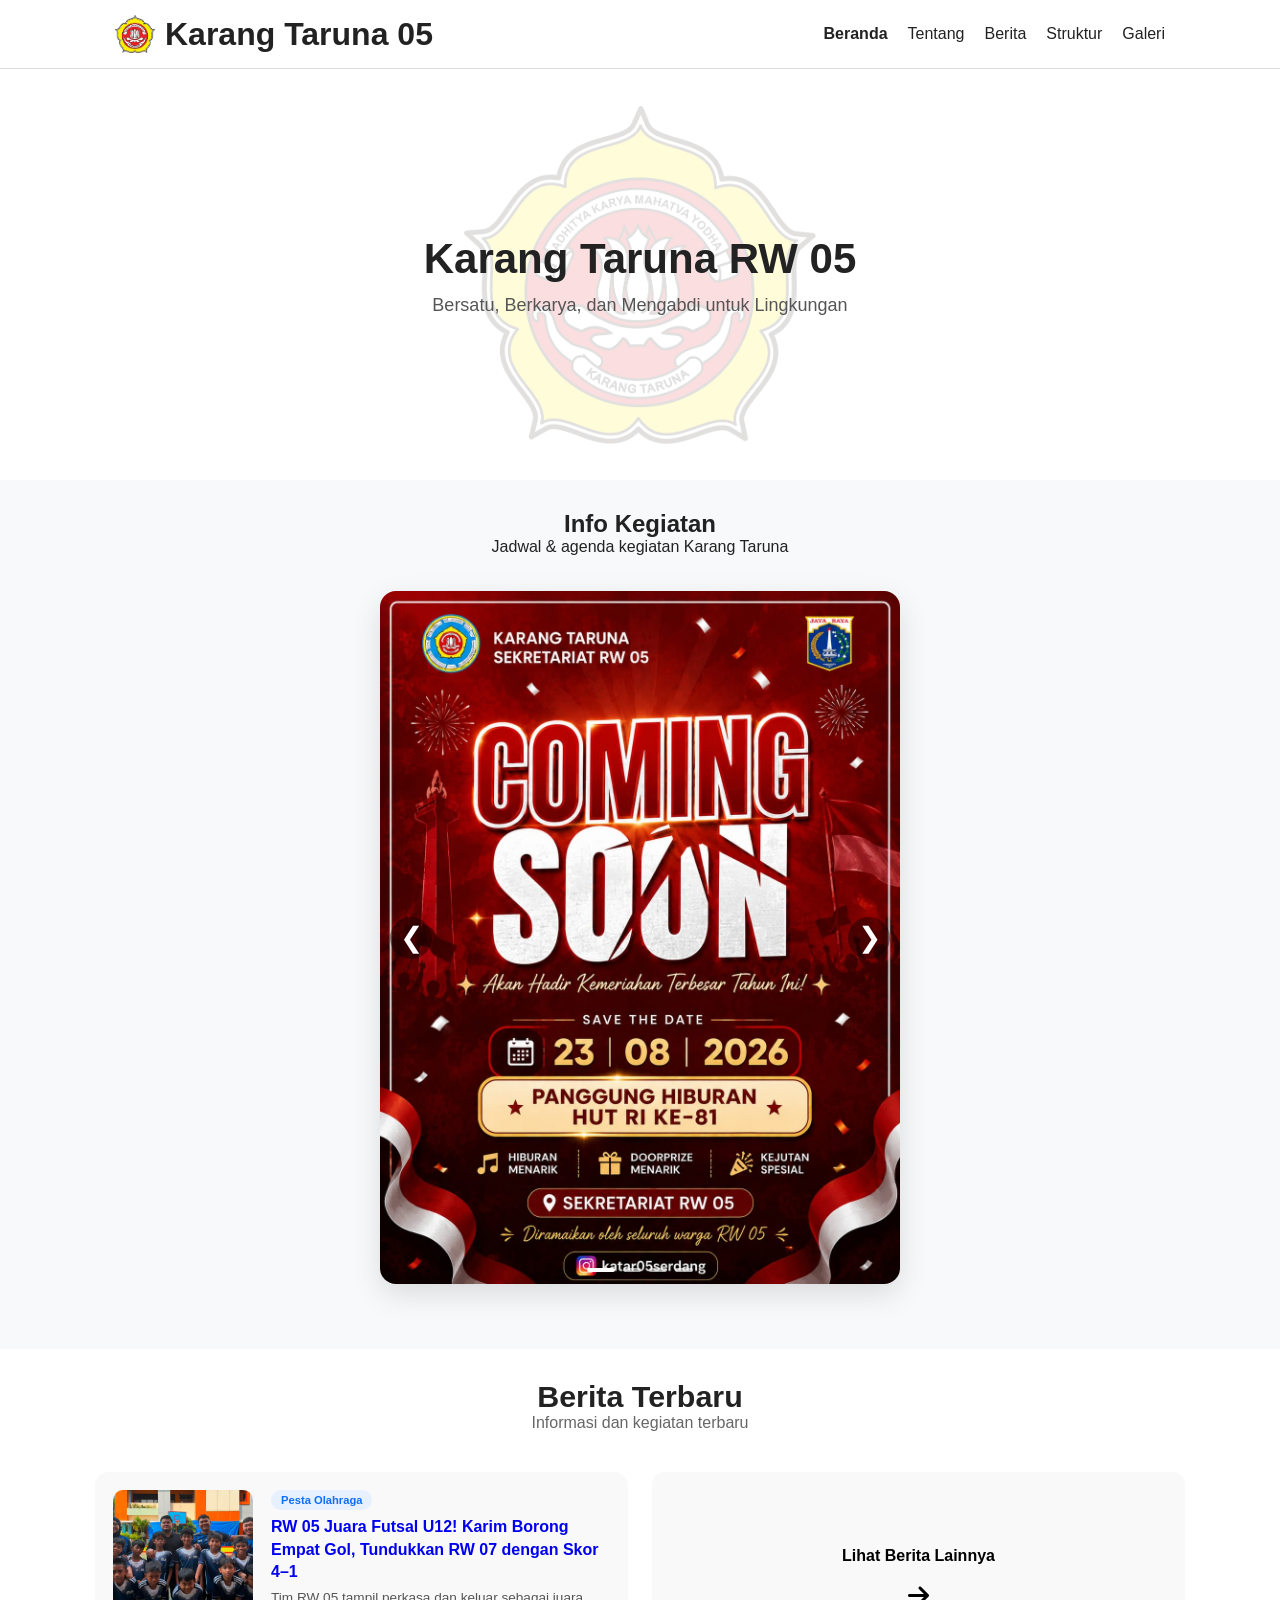
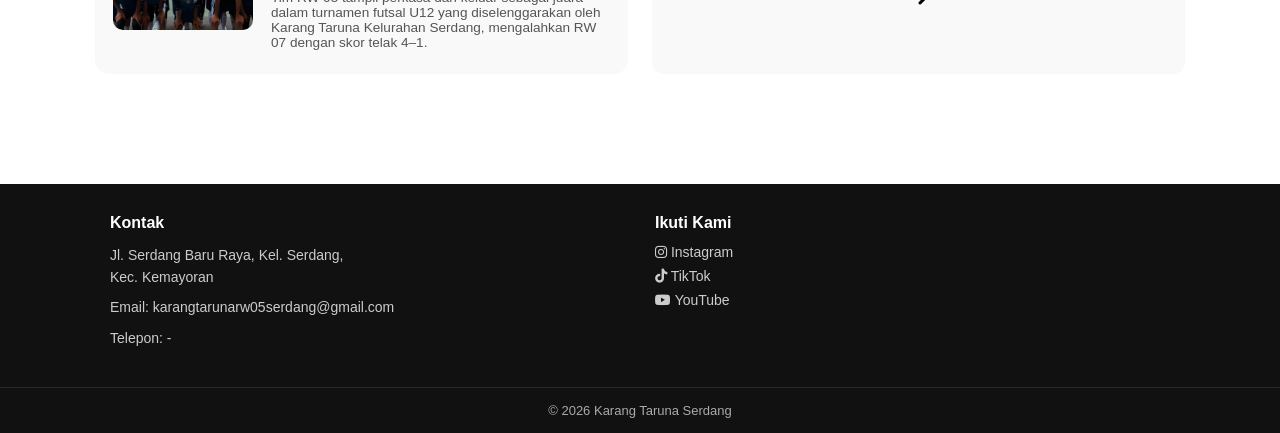
<file: index.html>
<!DOCTYPE html>
<html lang="id">
<head>
  <meta charset="UTF-8" />
  <meta name="viewport" content="width=device-width, initial-scale=1.0" />
  <link rel="stylesheet" href="https://cdnjs.cloudflare.com/ajax/libs/font-awesome/6.5.1/css/all.min.css">
  <link rel="icon" href="assets/gambar/web/logokatar.png" type="image/x-icon">
  <title>Karang Taruna RW 05</title>
  <link rel="stylesheet" href="style/home.css">
</head>
<body>
  <header>
  <div class="container">
    <div class="nav">

      <div class="brand">
        <img src="assets/gambar/web/logokatar.png" alt="Logo Karang Taruna" class="logo">
        <h1>Karang Taruna 05</h1>
      </div>

      <div class="hamburger" onclick="toggleMenu()">☰</div>

      <ul id="menu">
        <li><a href="index.html" class="active">Beranda</a></li>
        <li><a href="tentang.html">Tentang</a></li>
        <li><a href="berita.html">Berita</a></li>
        <li><a href="struktur.html">Struktur</a></li>
        <li><a href="galeri.html">Galeri</a></li>
      </ul>

    </div>
  </div>
</header>

<!-- SECTION JUDUL UTAMA -->
<section class="section-judul-utama">
  <div class="container">
    <div class="judul-utama-banner">
      <h1>Karang Taruna RW 05</h1>
      <p>Bersatu, Berkarya, dan Mengabdi untuk Lingkungan</p>
    </div>
  </div>
</section>


<section class="section-kegiatan">
  <div class="container">
    <h2 class="judul-divisi">Info Kegiatan</h2>
    <p class="sub-subjudul-divisi">Jadwal & agenda kegiatan Karang Taruna</p>

    <div class="kegiatan-slider">

      <!-- tombol desktop -->
      <button class="nav-btn prev">&#10094;</button>
      <button class="nav-btn next">&#10095;</button>

      <div class="slider-track">
        <img src="assets/gambar/Event/coming-soon.jpeg" alt="">
      </div>

      <div class="slider-indicator">
        <span class="active"></span>
        <span></span>
        <span></span>
        <span></span>
      </div>

    </div>
  </div>
</section>

<!-- POPUP -->
<div class="popup" id="popup">
  <span class="close">&times;</span>

  <!-- tombol popup -->
  <span class="popup-nav prev">&#10094;</span>
  <img id="popup-img">
  <span class="popup-nav next">&#10095;</span>
</div>



<section class="section-berita">
    <div class="container">
    <h2 class="judul-divisi">Berita Terbaru</h2>
    <p class="sub-subjudul-divisi">Informasi dan kegiatan terbaru</p>

    <div class="berita-list">

        <a href="berita3.html" class="berita-item">
        <img src="assets/gambar/Dokumentasi/dok-futsal.jpeg" alt="Berita 3">
        <div class="berita-text">
            <span class="badge">Pesta Olahraga</span>
            <h3>RW 05 Juara Futsal U12! Karim Borong Empat Gol, Tundukkan RW 07 dengan Skor 4–1</h3>
            <p>Tim RW 05 tampil perkasa dan keluar sebagai juara dalam turnamen futsal U12 yang diselenggarakan oleh Karang Taruna Kelurahan Serdang, mengalahkan RW 07 dengan skor telak 4–1.</p>
        </div>
        </a>

        <a href="berita.html" class="berita-item berita-cta">
        <div class="berita-text">
            <h3>Lihat Berita Lainnya</h3>
            <i class="fa-solid fa-arrow-right"></i>
        </div>
        </a>

    </div>
    </div>
</section>

<footer class="footer">
  <div class="footer-container">

    <div class="footer-section">
      <h4>Kontak</h4>
      <p>Jl. Serdang Baru Raya, Kel. Serdang,<br>Kec. Kemayoran</p>
      <p>Email: <a href="mailto:karangtarunarw05serdang@gmail.com">karangtarunarw05serdang@gmail.com</a></p>
      <p>Telepon: -</p>
    </div>

    <div class="footer-section">
  <h4>Ikuti Kami</h4>
  <ul class="social-list">

    <li>
      <a href="https://www.instagram.com/katar05serdang" target="_blank">
    <i class="fa-brands fa-instagram"></i> Instagram
    </a>
    </li>

    <li>
      <a href="#" target="_blank">
    <i class="fa-brands fa-tiktok"></i> TikTok
    </a>
    </li>

    <li>
      <a href="#" target="_blank">
        <i class="fa-brands fa-youtube"></i> YouTube
      </a>
    </li>
  </ul>
</div>

  </div>

  <div class="footer-bottom">
    &copy; 2026 Karang Taruna Serdang
  </div>
</footer>




<script>
function toggleMenu() {
  document.getElementById("menu").classList.toggle("active");
}

/* ==========================
   ELEMENT
========================== */
const slider = document.querySelector(".kegiatan-slider");
const track = slider.querySelector(".slider-track");
const images = track.querySelectorAll("img");
const dots = slider.querySelectorAll(".slider-indicator span");

const prevBtn = slider.querySelector(".nav-btn.prev");
const nextBtn = slider.querySelector(".nav-btn.next");

const popup = document.getElementById("popup");
const popupImg = document.getElementById("popup-img");
const popupPrev = popup.querySelector(".popup-nav.prev");
const popupNext = popup.querySelector(".popup-nav.next");
const closeBtn = popup.querySelector(".close");

/* ==========================
   STATE
========================== */
let index = 0;
let autoSlide;
let isAnimating = false;   // 🔑 anti glitch
const interval = 4000;
const animationTime = 500; // HARUS sama dengan CSS transition

/* ==========================
   CORE
========================== */
function lock() {
  isAnimating = true;
  setTimeout(() => isAnimating = false, animationTime);
}

function updateSlider() {
  track.style.transform = `translateX(-${index * 100}%)`;
  dots.forEach((d, i) => d.classList.toggle("active", i === index));
}

function next() {
  if (isAnimating) return;
  lock();
  index = (index + 1) % images.length;
  updateSlider();
}

function prev() {
  if (isAnimating) return;
  lock();
  index = (index - 1 + images.length) % images.length;
  updateSlider();
}

function startAuto() {
  autoSlide = setInterval(() => {
    if (!isAnimating) next();
  }, interval);
}

function stopAuto() {
  clearInterval(autoSlide);
}

/* ==========================
   DESKTOP BUTTON
========================== */
prevBtn.onclick = () => {
  stopAuto();
  prev();
  startAuto();
};

nextBtn.onclick = () => {
  stopAuto();
  next();
  startAuto();
};

/* ==========================
   INDICATOR
========================== */
dots.forEach((dot, i) => {
  dot.onclick = () => {
    if (isAnimating) return;
    stopAuto();
    index = i;
    updateSlider();
    lock();
    startAuto();
  };
});

/* ==========================
   MOBILE SWIPE
========================== */
let startX = 0;
let startY = 0;
let isSwiping = false;

slider.addEventListener("touchstart", e => {
  startX = e.touches[0].clientX;
  startY = e.touches[0].clientY;
  isSwiping = false;
  stopAuto();
});

slider.addEventListener("touchmove", e => {
  const dx = Math.abs(e.touches[0].clientX - startX);
  const dy = Math.abs(e.touches[0].clientY - startY);
  if (dx > 10 && dx > dy) isSwiping = true;
});

slider.addEventListener("touchend", e => {
  const diff = startX - e.changedTouches[0].clientX;

  if (isSwiping && Math.abs(diff) > 50) {
    diff > 0 ? next() : prev();
  } else {
    const img = e.target.closest("img");
    if (img) {
      index = [...images].indexOf(img);
      popup.classList.add("active");
      popupImg.src = img.src;
    }
  }
  startAuto();
});

/* ==========================
   DESKTOP CLICK → POPUP
========================== */
images.forEach((img, i) => {
  img.onclick = () => {
    if (window.innerWidth <= 768) return;
    index = i;
    popup.classList.add("active");
    popupImg.src = img.src;
    stopAuto();
  };
});

/* ==========================
   POPUP NAV
========================== */
popupNext.onclick = () => {
  next();
  popupImg.src = images[index].src;
};

popupPrev.onclick = () => {
  prev();
  popupImg.src = images[index].src;
};

/* ==========================
   POPUP SWIPE
========================== */
let popupStartX = 0;
let popupSwiping = false;

popupImg.addEventListener("touchstart", e => {
  popupStartX = e.touches[0].clientX;
  popupSwiping = false;
});

popupImg.addEventListener("touchmove", e => {
  if (Math.abs(e.touches[0].clientX - popupStartX) > 10) {
    popupSwiping = true;
  }
});

popupImg.addEventListener("touchend", e => {
  const diff = popupStartX - e.changedTouches[0].clientX;
  if (popupSwiping && Math.abs(diff) > 50) {
    diff > 0 ? next() : prev();
    popupImg.src = images[index].src;
  }
});

/* ==========================
   CLOSE POPUP
========================== */
closeBtn.onclick = () => {
  popup.classList.remove("active");
  startAuto();
};

popup.onclick = e => {
  if (e.target === popup) {
    popup.classList.remove("active");
    startAuto();
  }
};

/* ==========================
   INIT
========================== */
updateSlider();
startAuto();
</script>



</body>
</html>
</file>
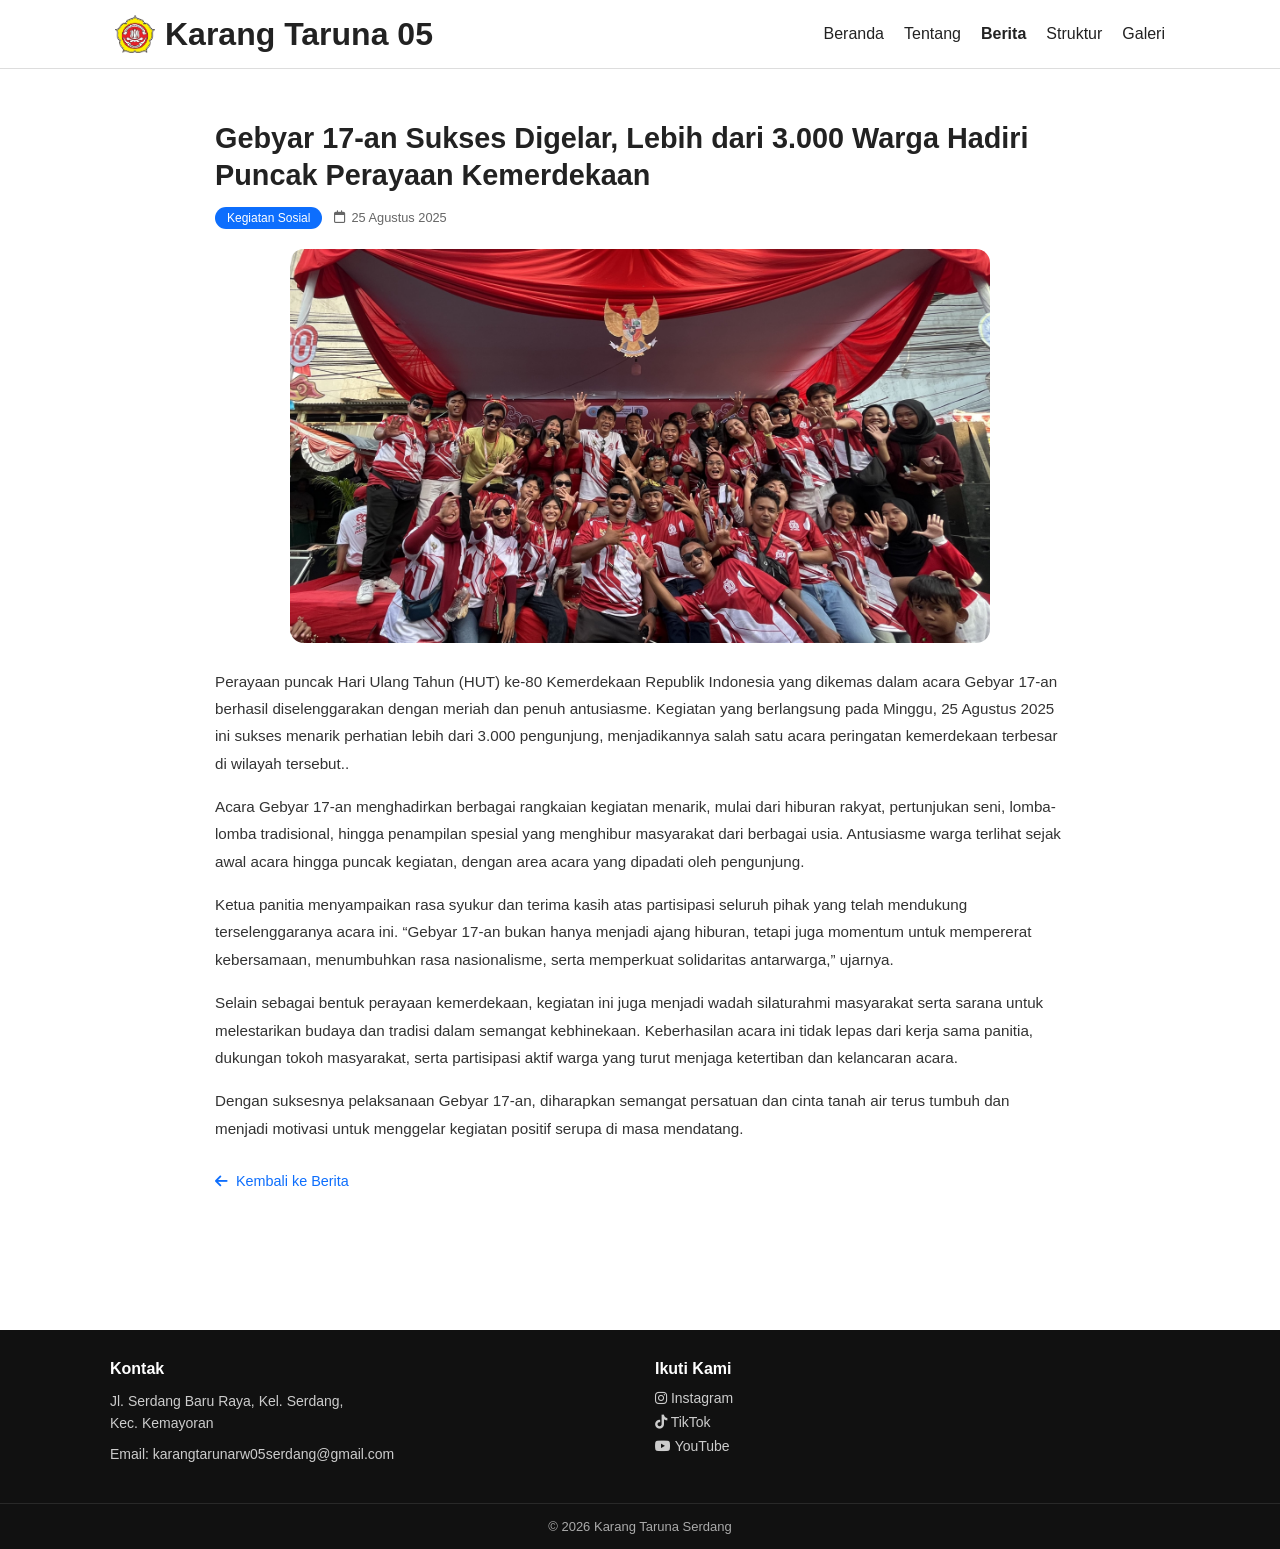
<file: berita2.html>
<!DOCTYPE html>
<html lang="id">
<head>
  <meta charset="UTF-8" />
  <meta name="viewport" content="width=device-width, initial-scale=1.0" />
  <link rel="icon" href="assets/gambar/web/logokatar.png" type="image/x-icon">
  <title>Karang Taruna RW 05</title>
  <link rel="stylesheet" href="https://cdnjs.cloudflare.com/ajax/libs/font-awesome/6.5.1/css/all.min.css">
  <link rel="stylesheet" href="style/detailberita.css">
</head>
<body>

<!-- ===== HEADER ===== -->
<header>
  <div class="container">
    <div class="nav">

      <div class="brand">
        <img src="assets/gambar/web/logokatar.png" alt="Logo Karang Taruna" class="logo">
        <h1>Karang Taruna 05</h1>
      </div>

      <div class="hamburger" onclick="toggleMenu()">☰</div>

      <ul id="menu">
        <li><a href="index.html">Beranda</a></li>
        <li><a href="tentang.html">Tentang</a></li>
        <li><a href="berita.html" class="active">Berita</a></li>
        <li><a href="struktur.html">Struktur</a></li>
        <li><a href="galeri.html">Galeri</a></li>
      </ul>

    </div>
  </div>
</header>

<!-- ===== DETAIL BERITA ===== -->
<section class="detail-berita">

  <div class="detail-wrapper">

    <!-- JUDUL -->
    <h1 class="detail-title">
      Gebyar 17-an Sukses Digelar, Lebih dari 3.000 Warga Hadiri Puncak Perayaan Kemerdekaan
    </h1>

    <!-- META -->
    <div class="detail-meta">
      <span class="badge">Kegiatan Sosial</span>
      <span class="date">
        <i class="fa-regular fa-calendar"></i>
        25 Agustus 2025
      </span>
    </div>

    <!-- GAMBAR -->
    <div class="detail-image">
      <img src="assets/gambar/Dokumentasi/IMG_7329.jpg" alt="Gebyar 17-an">
    </div>

    <!-- ISI BERITA -->
    <article class="detail-content">
      <p>
        Perayaan puncak Hari Ulang Tahun (HUT) ke-80 Kemerdekaan Republik Indonesia yang dikemas dalam acara Gebyar 17-an berhasil diselenggarakan dengan meriah dan penuh antusiasme. Kegiatan yang berlangsung pada Minggu, 25 Agustus 2025 ini sukses menarik perhatian lebih dari 3.000 pengunjung, menjadikannya salah satu acara peringatan kemerdekaan terbesar di wilayah tersebut..
      </p>
      <p>
        Acara Gebyar 17-an menghadirkan berbagai rangkaian kegiatan menarik, mulai dari hiburan rakyat, pertunjukan seni, lomba-lomba tradisional, hingga penampilan spesial yang menghibur masyarakat dari berbagai usia. Antusiasme warga terlihat sejak awal acara hingga puncak kegiatan, dengan area acara yang dipadati oleh pengunjung.
      </p>
      <p>
        Ketua panitia menyampaikan rasa syukur dan terima kasih atas partisipasi seluruh pihak yang telah mendukung terselenggaranya acara ini. “Gebyar 17-an bukan hanya menjadi ajang hiburan, tetapi juga momentum untuk mempererat kebersamaan, menumbuhkan rasa nasionalisme, serta memperkuat solidaritas antarwarga,” ujarnya.
      </p>
      <p>
        Selain sebagai bentuk perayaan kemerdekaan, kegiatan ini juga menjadi wadah silaturahmi masyarakat serta sarana untuk melestarikan budaya dan tradisi dalam semangat kebhinekaan. Keberhasilan acara ini tidak lepas dari kerja sama panitia, dukungan tokoh masyarakat, serta partisipasi aktif warga yang turut menjaga ketertiban dan kelancaran acara.
      </p>
      <p>
        Dengan suksesnya pelaksanaan Gebyar 17-an, diharapkan semangat persatuan dan cinta tanah air terus tumbuh dan menjadi motivasi untuk menggelar kegiatan positif serupa di masa mendatang.
      </p>
    </article>

    <!-- TOMBOL KEMBALI -->
    <div class="detail-back">
      <a href="berita.html">
        <i class="fa-solid fa-arrow-left"></i> Kembali ke Berita
      </a>
    </div>

  </div>
</section>

<!-- ===== FOOTER ===== -->
<footer class="footer">
  <div class="footer-container">

    <div class="footer-section">
      <h4>Kontak</h4>
      <p>Jl. Serdang Baru Raya, Kel. Serdang,<br>Kec. Kemayoran</p>
      <p>Email: <a href="mailto:karangtarunarw05serdang@gmail.com">karangtarunarw05serdang@gmail.com</a></p>
    </div>

    <div class="footer-section">
      <h4>Ikuti Kami</h4>
      <ul class="social-list">
        <li><a href="#"><i class="fa-brands fa-instagram"></i> Instagram</a></li>
        <li><a href="#"><i class="fa-brands fa-tiktok"></i> TikTok</a></li>
        <li><a href="#"><i class="fa-brands fa-youtube"></i> YouTube</a></li>
      </ul>
    </div>

  </div>

  <div class="footer-bottom">
    &copy; 2026 Karang Taruna Serdang
  </div>
</footer>

<script src="script.js"></script>
</body>
</html>
</file>
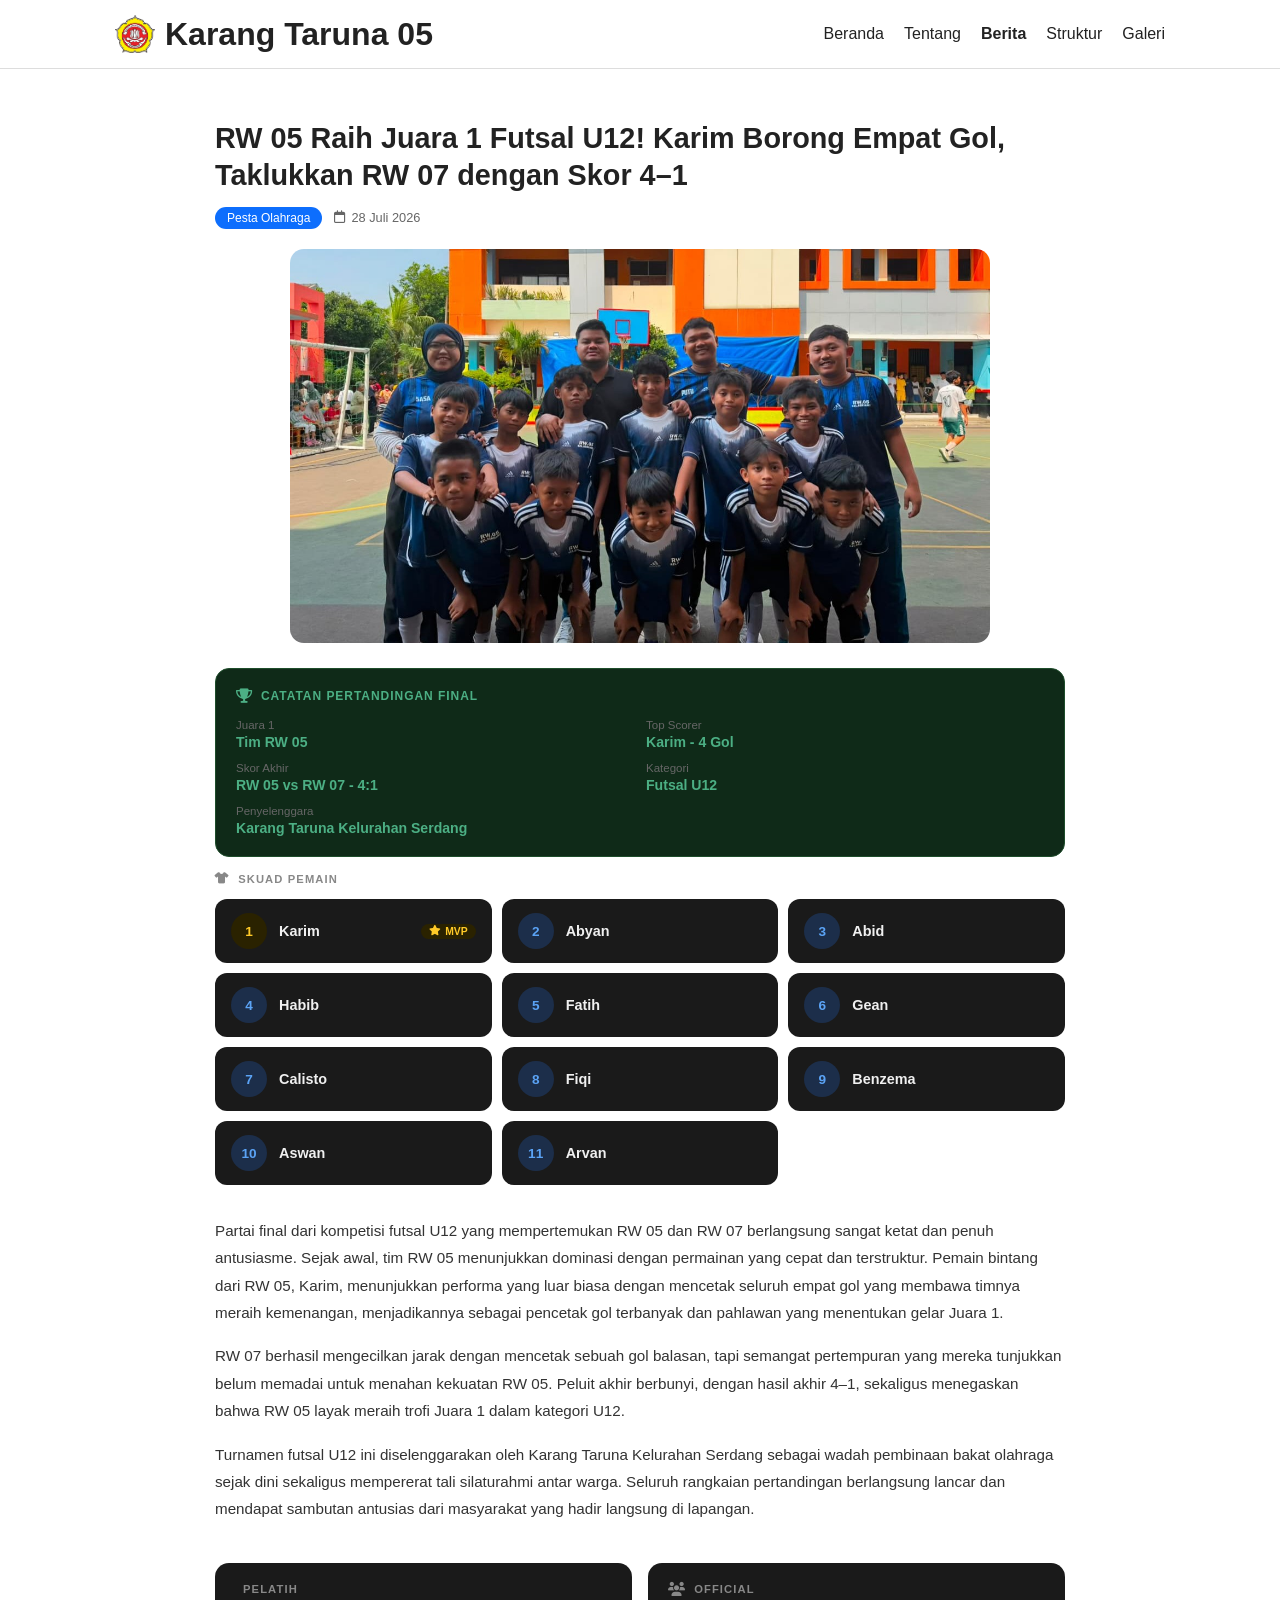
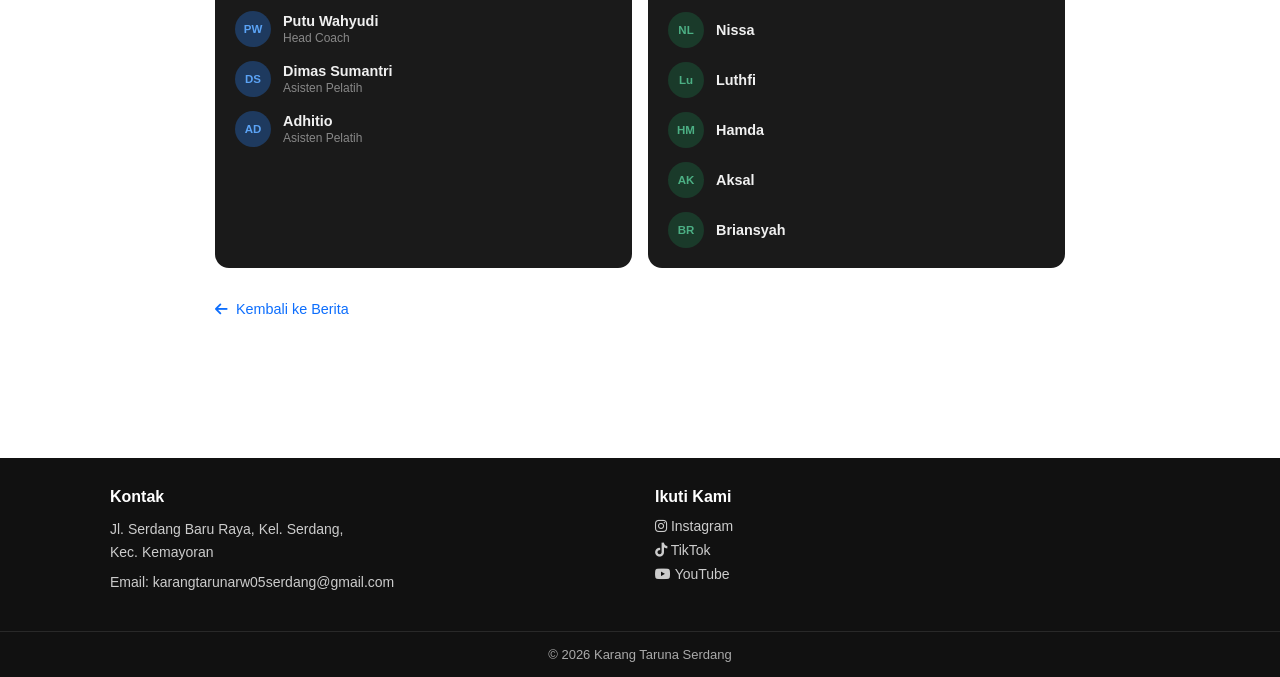
<file: berita3.html>
<!DOCTYPE html>
<html lang="id">
<head>
  <meta charset="UTF-8" />
  <meta name="viewport" content="width=device-width, initial-scale=1.0" />
  <link rel="icon" href="assets/gambar/web/logokatar.png" type="image/x-icon">
  <title>Karang Taruna RW 05</title>
  <link rel="stylesheet" href="https://cdnjs.cloudflare.com/ajax/libs/font-awesome/6.5.1/css/all.min.css">
  <link rel="stylesheet" href="style/detailberita.css">
</head>
<body>

<!-- ===== HEADER ===== -->
<header>
  <div class="container">
    <div class="nav">

      <div class="brand">
        <img src="assets/gambar/web/logokatar.png" alt="Logo Karang Taruna" class="logo">
        <h1>Karang Taruna 05</h1>
      </div>

      <div class="hamburger" onclick="toggleMenu()">☰</div>

      <ul id="menu">
        <li><a href="index.html">Beranda</a></li>
        <li><a href="tentang.html">Tentang</a></li>
        <li><a href="berita.html" class="active">Berita</a></li>
        <li><a href="struktur.html">Struktur</a></li>
        <li><a href="galeri.html">Galeri</a></li>
      </ul>

    </div>
  </div>
</header>

<!-- ===== DETAIL BERITA ===== -->
<section class="detail-berita">

  <div class="detail-wrapper">

    <!-- JUDUL -->
    <h1 class="detail-title">
      RW 05 Raih Juara 1 Futsal U12! Karim Borong Empat Gol, Taklukkan RW 07 dengan Skor 4–1
    </h1>

    <!-- META -->
    <div class="detail-meta">
      <span class="badge">Pesta Olahraga</span>
      <span class="date">
        <i class="fa-regular fa-calendar"></i>
        28 Juli 2026
      </span>
    </div>

    <!-- GAMBAR -->
    <div class="detail-image">
      <img src="assets/gambar/Dokumentasi/dok-futsal.jpeg" alt="dok-futsal">
    </div>

    <!-- Match Summary Card -->
      <div class="match-summary">
        <p class="match-summary-title">
          <i class="fa-solid fa-trophy"></i> Catatan Pertandingan Final
        </p>
        <div class="match-stats">
 
          <div class="match-stat-item">
            <p class="stat-label">Juara 1</p>
            <p class="stat-value">Tim RW 05</p>
          </div>
 
          <div class="match-stat-item">
            <p class="stat-label">Top Scorer</p>
            <p class="stat-value">Karim - 4 Gol</p>
          </div>
 
          <div class="match-stat-item">
            <p class="stat-label">Skor Akhir</p>
            <p class="stat-value">RW 05 vs RW 07 - 4:1</p>
          </div>
 
          <div class="match-stat-item">
            <p class="stat-label">Kategori</p>
            <p class="stat-value">Futsal U12</p>
          </div>
 
          <div class="match-stat-item full">
            <p class="stat-label">Penyelenggara</p>
            <p class="stat-value">Karang Taruna Kelurahan Serdang</p>
          </div>
 
        </div>
      </div>

        <!-- ===== CARD PEMAIN ===== -->
    <div class="players-section">
      <p class="players-section-title">
        <i class="fa-solid fa-shirt"></i> Skuad Pemain
      </p>
      <div class="players-grid">
 
        <div class="player-card mvp">
          <div class="player-number">1</div>
          <p class="player-name">Karim</p>
          <span class="player-mvp-badge"><i class="fa-solid fa-star"></i> MVP</span>
        </div>
 
        <div class="player-card">
          <div class="player-number">2</div>
          <p class="player-name">Abyan</p>
        </div>
 
        <div class="player-card">
          <div class="player-number">3</div>
          <p class="player-name">Abid</p>
        </div>
 
        <div class="player-card">
          <div class="player-number">4</div>
          <p class="player-name">Habib</p>
        </div>
 
        <div class="player-card">
          <div class="player-number">5</div>
          <p class="player-name">Fatih</p>
        </div>
 
        <div class="player-card">
          <div class="player-number">6</div>
          <p class="player-name">Gean</p>
        </div>
 
        <div class="player-card">
          <div class="player-number">7</div>
          <p class="player-name">Calisto</p>
        </div>
 
        <div class="player-card">
          <div class="player-number">8</div>
          <p class="player-name">Fiqi</p>
        </div>
 
        <div class="player-card">
          <div class="player-number">9</div>
          <p class="player-name">Benzema</p>
        </div>
 
        <div class="player-card">
          <div class="player-number">10</div>
          <p class="player-name">Aswan</p>
        </div>
 
        <div class="player-card">
          <div class="player-number">11</div>
          <p class="player-name">Arvan</p>
        </div>
 
      </div>
    </div>
    <!-- ===== END CARD PEMAIN ===== -->

    <!-- ISI BERITA -->
    <article class="detail-content">
      <p>
        Partai final dari kompetisi futsal U12 yang mempertemukan RW 05 dan RW 07 berlangsung sangat ketat dan penuh antusiasme. Sejak awal, tim RW 05 menunjukkan dominasi dengan permainan yang cepat dan terstruktur. Pemain bintang dari RW 05, Karim, menunjukkan performa yang luar biasa dengan mencetak seluruh empat gol yang membawa timnya meraih kemenangan, menjadikannya sebagai pencetak gol terbanyak dan pahlawan yang menentukan gelar Juara 1.
      </p>
      <p>
        RW 07 berhasil mengecilkan jarak dengan mencetak sebuah gol balasan, tapi semangat pertempuran yang mereka tunjukkan belum memadai untuk menahan kekuatan RW 05. Peluit akhir berbunyi, dengan hasil akhir 4–1, sekaligus menegaskan bahwa RW 05 layak meraih trofi Juara 1 dalam kategori U12.
      </p>
      <p>
        Turnamen futsal U12 ini diselenggarakan oleh Karang Taruna Kelurahan Serdang sebagai wadah pembinaan bakat olahraga sejak dini sekaligus mempererat tali silaturahmi antar warga. Seluruh rangkaian pertandingan berlangsung lancar dan mendapat sambutan antusias dari masyarakat yang hadir langsung di lapangan.
      </p>
    </article>

     <!-- ===== CARD PELATIH & OFFICIAL ===== -->
    <div class="team-section">
 
      <div class="team-grid">
 
        <!-- Card Pelatih -->
        <div class="team-card">
          <p class="team-card-title">
            <i class="fa-solid fa-whistle"></i> Pelatih
          </p>
          <div class="coach-list">
 
            <div class="coach-item">
              <div class="avatar">PW</div>
              <div class="coach-info">
                <p class="coach-name">Putu Wahyudi</p>
                <p class="coach-role">Head Coach</p>
              </div>
            </div>
 
            <div class="coach-item">
              <div class="avatar">DS</div>
              <div class="coach-info">
                <p class="coach-name">Dimas Sumantri</p>
                <p class="coach-role">Asisten Pelatih</p>
              </div>
            </div>
 
            <div class="coach-item">
              <div class="avatar">AD</div>
              <div class="coach-info">
                <p class="coach-name">Adhitio</p>
                <p class="coach-role">Asisten Pelatih</p>
              </div>
            </div>
 
          </div>
        </div>
 
        <!-- Card Official -->
        <div class="team-card">
          <p class="team-card-title">
            <i class="fa-solid fa-users"></i> Official
          </p>
          <div class="official-list">
 
            <div class="official-item">
              <div class="official-badge">NL</div>
              <p class="official-name">Nissa</p>
            </div>

            <div class="official-item">
              <div class="official-badge">Lu</div>
              <p class="official-name">Luthfi</p>
            </div>
 
            <div class="official-item">
              <div class="official-badge">HM</div>
              <p class="official-name">Hamda</p>
            </div>
 
            <div class="official-item">
              <div class="official-badge">AK</div>
              <p class="official-name">Aksal</p>
            </div>
 
            <div class="official-item">
              <div class="official-badge">BR</div>
              <p class="official-name">Briansyah</p>
            </div>
 
          </div>
        </div>
 
      </div>
 
    </div>
    <!-- ===== END CARD TIM ===== -->

    <!-- TOMBOL KEMBALI -->
    <div class="detail-back">
      <a href="berita.html">
        <i class="fa-solid fa-arrow-left"></i> Kembali ke Berita
      </a>
    </div>

  </div>
</section>

<!-- ===== FOOTER ===== -->
<footer class="footer">
  <div class="footer-container">

    <div class="footer-section">
      <h4>Kontak</h4>
      <p>Jl. Serdang Baru Raya, Kel. Serdang,<br>Kec. Kemayoran</p>
      <p>Email: <a href="mailto:karangtarunarw05serdang@gmail.com">karangtarunarw05serdang@gmail.com</a></p>
    </div>

    <div class="footer-section">
      <h4>Ikuti Kami</h4>
      <ul class="social-list">
        <li><a href="#"><i class="fa-brands fa-instagram"></i> Instagram</a></li>
        <li><a href="#"><i class="fa-brands fa-tiktok"></i> TikTok</a></li>
        <li><a href="#"><i class="fa-brands fa-youtube"></i> YouTube</a></li>
      </ul>
    </div>

  </div>

  <div class="footer-bottom">
    &copy; 2026 Karang Taruna Serdang
  </div>
</footer>

<script src="script.js"></script>
</body>
</html>
</file>
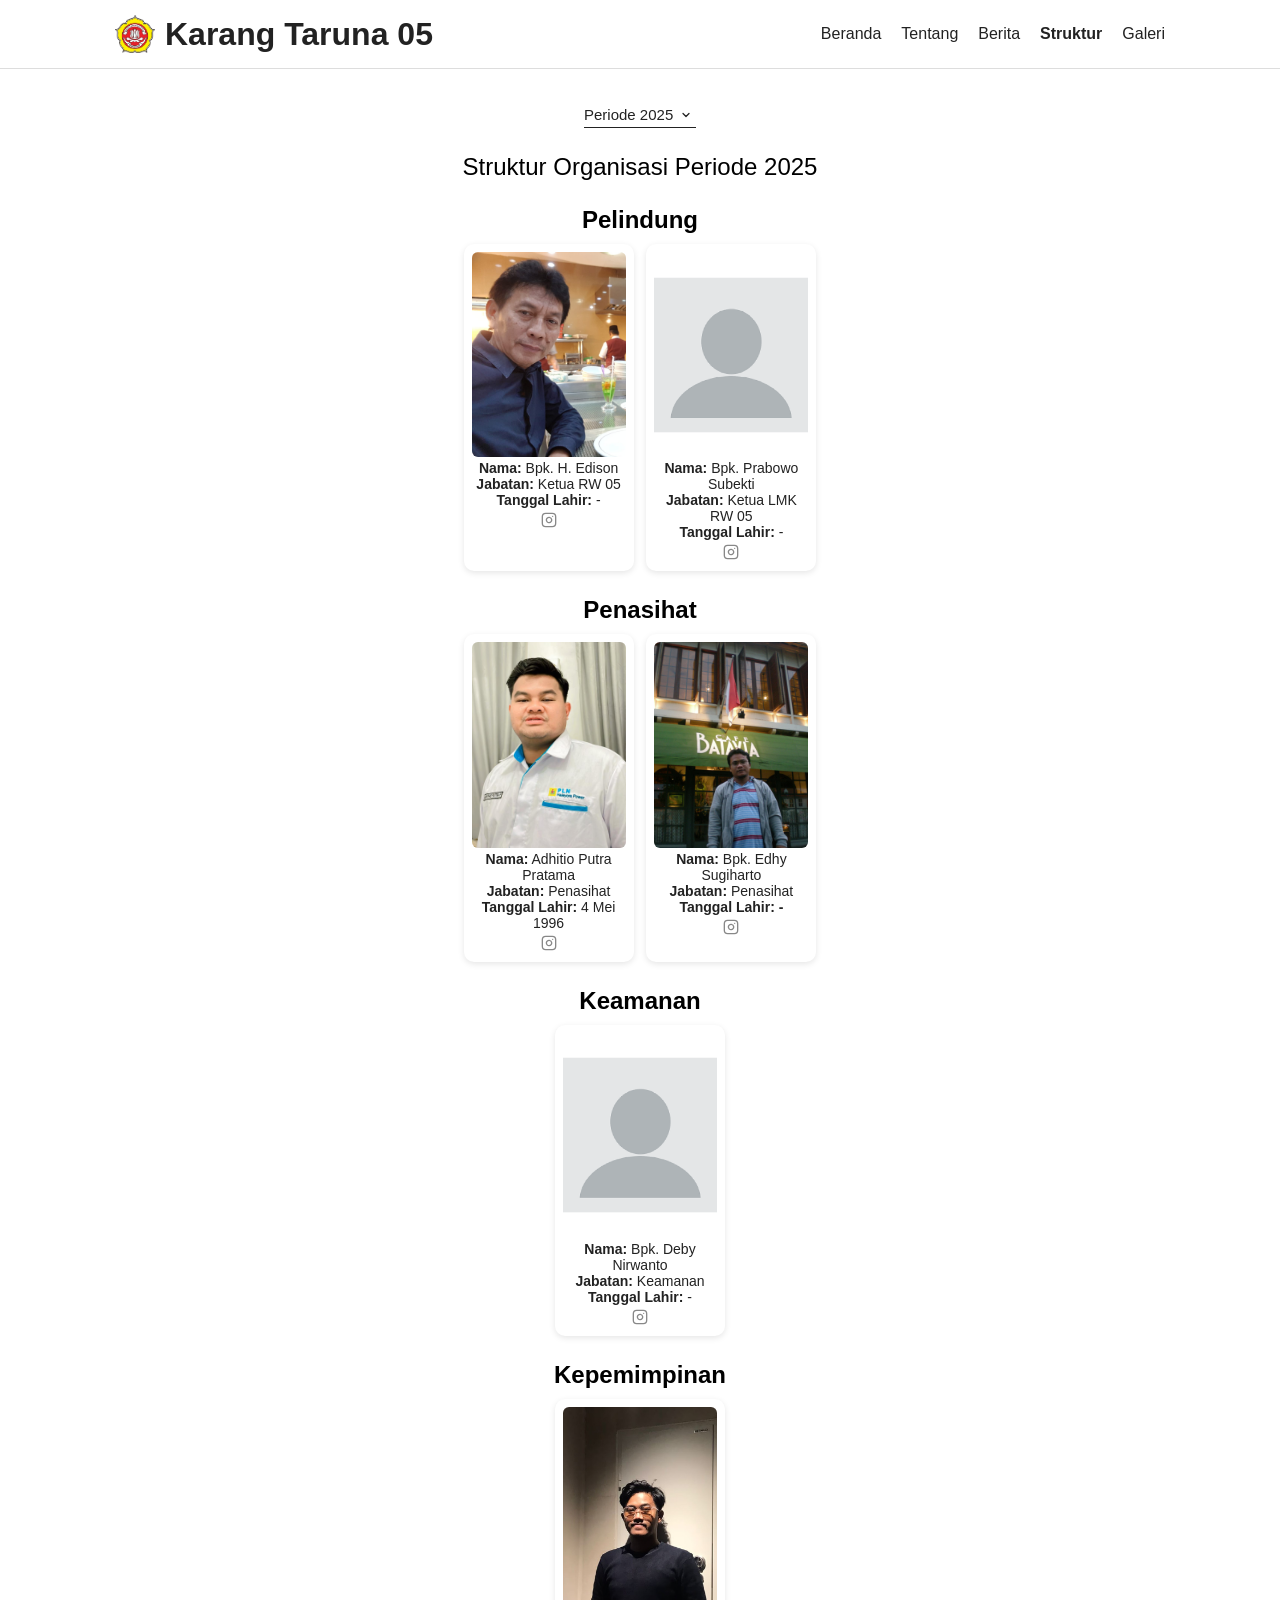
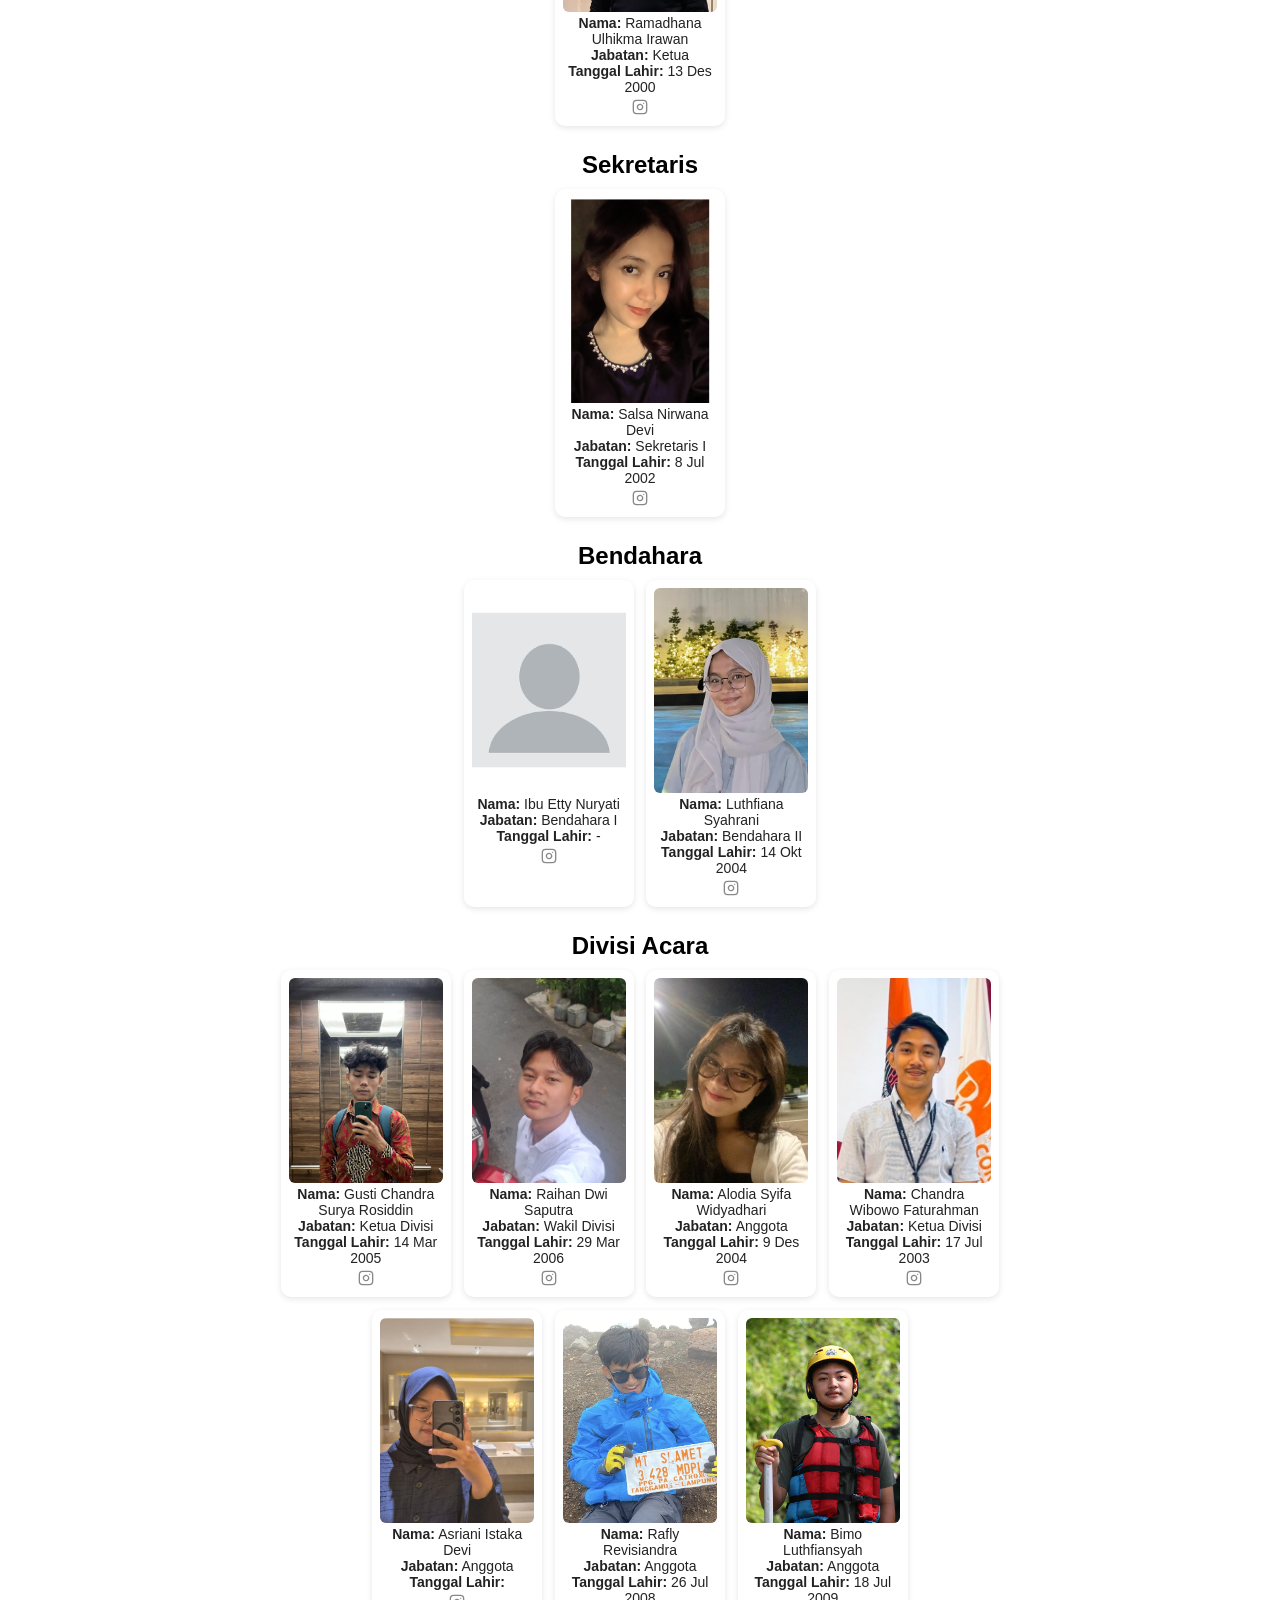
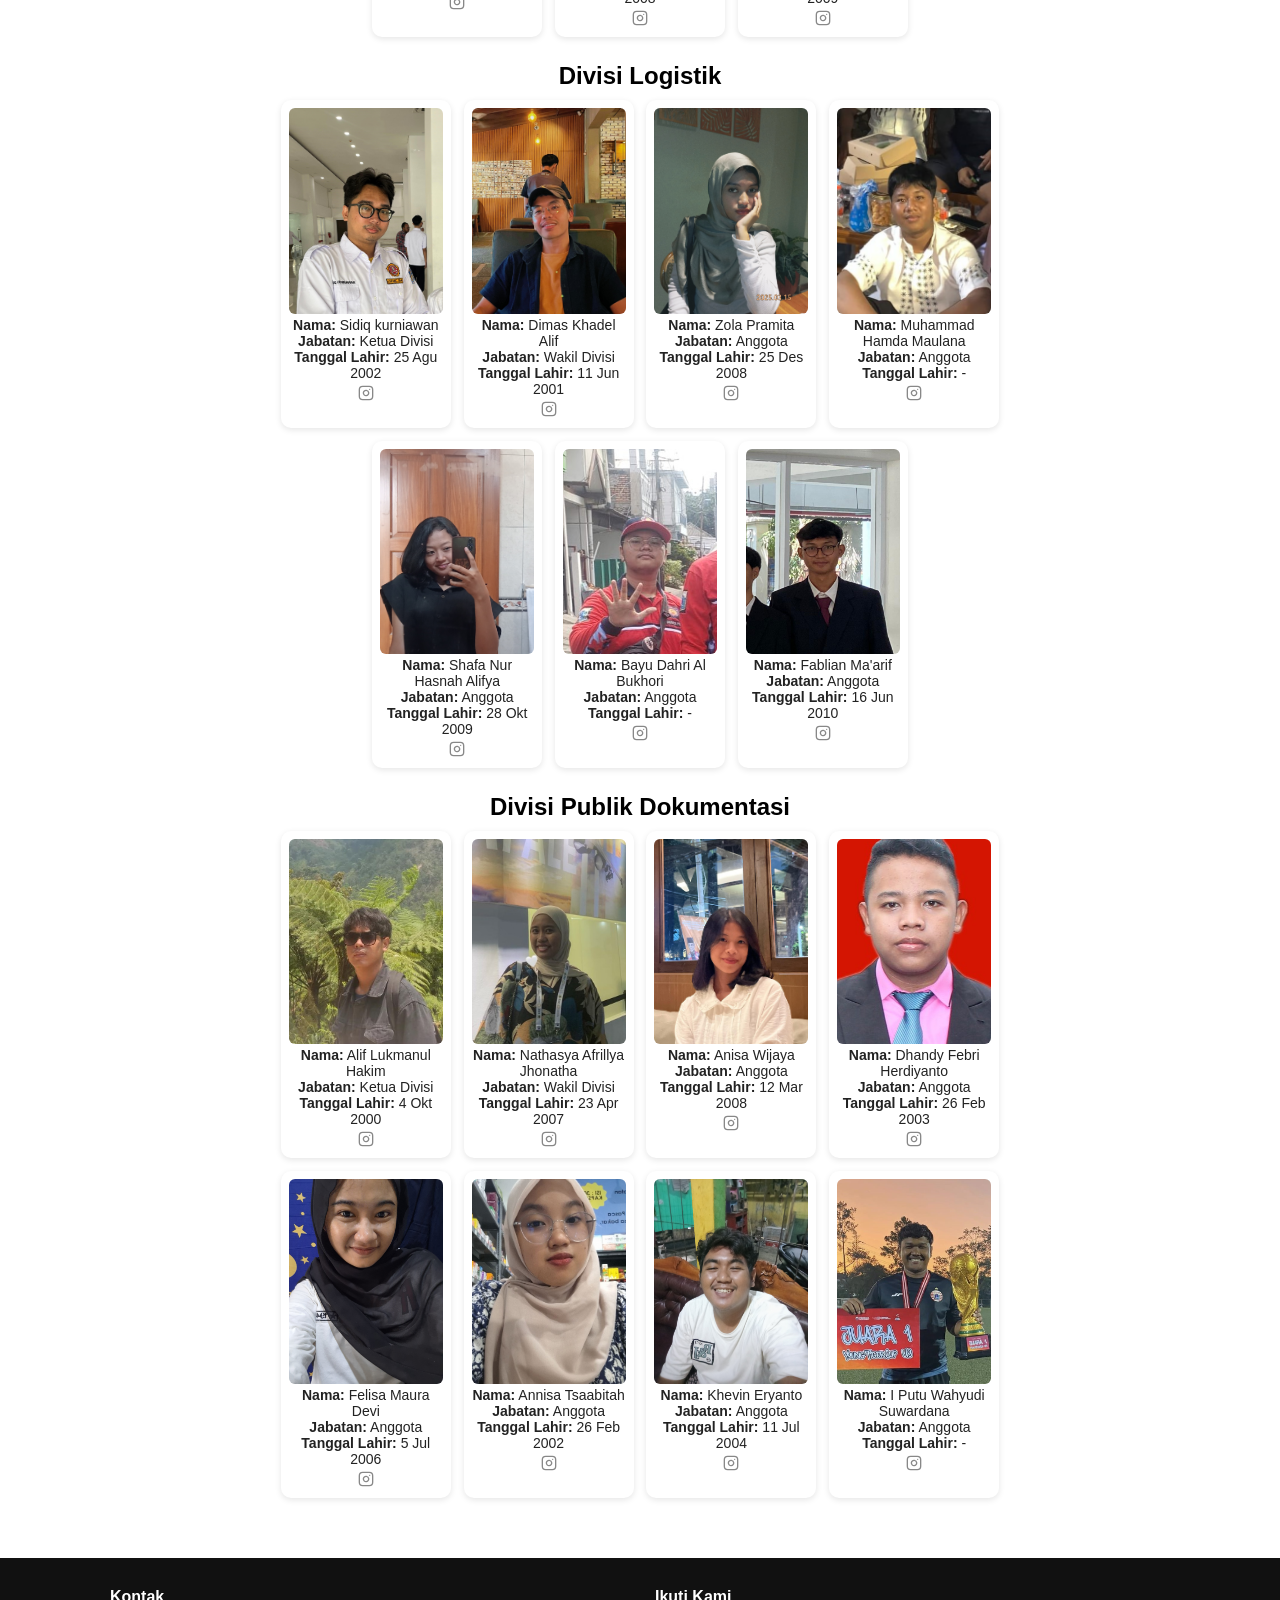
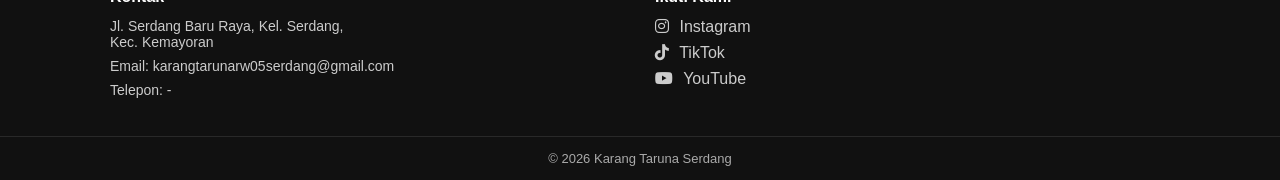
<file: struktur.html>
<!DOCTYPE html>
<html lang="id">
<head>
  <meta charset="UTF-8" />
  <meta name="viewport" content="width=device-width, initial-scale=1.0" />
  <link rel="icon" href="assets/gambar/web/logokatar.png" type="image/x-icon">
  <title>Karang Taruna RW 05</title>
  <link rel="stylesheet" href="style/struktur.css">
  <link rel="stylesheet" href="https://cdnjs.cloudflare.com/ajax/libs/font-awesome/6.5.1/css/all.min.css">
</head>
<body>
<header>
  <div class="container">
    <div class="nav">

      <div class="brand">
        <img src="assets/gambar/web/logokatar.png" alt="Logo Karang Taruna" class="logo">
        <h1>Karang Taruna 05</h1>
      </div>

      <div class="hamburger" onclick="toggleMenu()">☰</div>

      <ul id="menu">
        <li><a href="index.html">Beranda</a></li>
        <li><a href="tentang.html">Tentang</a></li>
        <li><a href="berita.html">Berita</a></li>
        <li><a href="struktur.html" class="active">Struktur</a></li>
        <li><a href="galeri.html">Galeri</a></li>
      </ul>

    </div>
  </div>
</header>

<section id="divisi" class="section">
  <h2 class="judul-divisi">Struktur Kepengurusan</h2>

  <!-- Tab Periode -->
<div class="periode-dropdown-wrapper">
  <select class="periode-dropdown" onchange="showPeriode(this.value)">
    <option value="2025">Periode 2025</option>
    <option value="2026">Periode 2026</option>
  </select>
</div>

  <!-- Pelindung -->
   <div id="periode-2025" class="periode-content active">
    <p class="sub-subjudul-divisi">Struktur Organisasi Periode 2025</p>
    <h3 class="subjudul-divisi">Pelindung</h3>
    <div class="anggota">
      <div class="kartu-anggota">
        <img src="assets/gambar/Anggota/edison.jpg" alt="Pelindung">
        <p><strong>Nama:</strong> Bpk. H. Edison</p>
        <p><strong>Jabatan:</strong> Ketua RW 05</p>
        <p><strong>Tanggal Lahir:</strong> -</p>
        <a href="https://www.instagram.com/" class="ig-link" aria-label="Instagram">
          <svg xmlns="http://www.w3.org/2000/svg" width="16" height="16"viewBox="0 0 24 24" fill="none" stroke="#888"stroke-width="2" stroke-linecap="round" stroke-linejoin="round"><rect x="2" y="2" width="20" height="20" rx="5" ry="5"></rect><path d="M16 11.37A4 4 0 1 1 12.63 8 4 4 0 0 1 16 11.37z"></path><line x1="17.5" y1="6.5" x2="17.5" y2="6.5"></line></svg>
        </a>
      </div>
      <div class="kartu-anggota">
        <img src="assets/gambar/Anggota/image_9x16.png" alt="Pelindung">
        <p><strong>Nama:</strong> Bpk. Prabowo Subekti</p>
        <p><strong>Jabatan:</strong> Ketua LMK RW 05</p>
        <p><strong>Tanggal Lahir:</strong> -</p>
        <a href="https://www.instagram.com/" class="ig-link" aria-label="Instagram">
          <svg xmlns="http://www.w3.org/2000/svg" width="16" height="16"viewBox="0 0 24 24" fill="none" stroke="#888"stroke-width="2" stroke-linecap="round" stroke-linejoin="round"><rect x="2" y="2" width="20" height="20" rx="5" ry="5"></rect><path d="M16 11.37A4 4 0 1 1 12.63 8 4 4 0 0 1 16 11.37z"></path><line x1="17.5" y1="6.5" x2="17.5" y2="6.5"></line></svg>
        </a>
      </div>
    </div>

    <h3 class="subjudul-divisi">Penasihat</h3>
    <div class="anggota">
      <div class="kartu-anggota">
        <img src="assets/gambar/Anggota/Adhitio.jpg" alt="Penasihat">
        <p><strong>Nama:</strong> Adhitio Putra Pratama</p>
        <p><strong>Jabatan:</strong> Penasihat</p>
        <p><strong>Tanggal Lahir:</strong> 4 Mei 1996</p>
        <a href="https://www.instagram.com/adhithioputra" class="ig-link" aria-label="Instagram">
          <svg xmlns="http://www.w3.org/2000/svg" width="16" height="16" viewBox="0 0 24 24" fill="none" stroke="#888" stroke-width="2" stroke-linecap="round" stroke-linejoin="round"><rect x="2" y="2" width="20" height="20" rx="5" ry="5"></rect><path d="M16 11.37A4 4 0 1 1 12.63 8 4 4 0 0 1 16 11.37z"></path><line x1="17.5" y1="6.5" x2="17.5" y2="6.5"></line></svg>
        </a>
      </div>
      <div class="kartu-anggota">
        <img src="assets/gambar/Anggota/edy.jpg" alt="Penasihat">
        <p><strong>Nama:</strong> Bpk. Edhy Sugiharto</p>
        <p><strong>Jabatan:</strong> Penasihat</p>
        <p><strong>Tanggal Lahir: -</strong> </p>
        <a href="https://www.instagram.com/" class="ig-link" aria-label="Instagram">
          <svg xmlns="http://www.w3.org/2000/svg" width="16" height="16" viewBox="0 0 24 24" fill="none" stroke="#888" stroke-width="2" stroke-linecap="round" stroke-linejoin="round"><rect x="2" y="2" width="20" height="20" rx="5" ry="5"></rect><path d="M16 11.37A4 4 0 1 1 12.63 8 4 4 0 0 1 16 11.37z"></path><line x1="17.5" y1="6.5" x2="17.5" y2="6.5"></line></svg>
        </a>
      </div>
    </div>

    <h3 class="subjudul-divisi">Keamanan</h3>
    <div class="anggota">
      <div class="kartu-anggota">
        <img src="assets/gambar/Anggota/image_9x16.png" alt="Penasihat">
        <p><strong>Nama:</strong>  Bpk. Deby Nirwanto</p>
        <p><strong>Jabatan:</strong> Keamanan</p>
        <p><strong>Tanggal Lahir:</strong> -</p>
        <a href="https://www.instagram.com/" class="ig-link" aria-label="Instagram">
          <svg xmlns="http://www.w3.org/2000/svg" width="16" height="16" viewBox="0 0 24 24" fill="none" stroke="#888" stroke-width="2" stroke-linecap="round" stroke-linejoin="round"><rect x="2" y="2" width="20" height="20" rx="5" ry="5"></rect><path d="M16 11.37A4 4 0 1 1 12.63 8 4 4 0 0 1 16 11.37z"></path><line x1="17.5" y1="6.5" x2="17.5" y2="6.5"></line></svg>
        </a>
      </div>
    </div>

    <h3 class="subjudul-divisi">Kepemimpinan</h3>
    <div class="anggota">
      <div class="kartu-anggota">
        <img src="assets/gambar/Anggota/Ramadhana.jpg" alt="Ketua">
        <p><strong>Nama:</strong> Ramadhana Ulhikma Irawan</p>
        <p><strong>Jabatan:</strong> Ketua</p>
        <p><strong>Tanggal Lahir:</strong> 13 Des 2000</p>
        <a href="https://www.instagram.com/ehkembar_" class="ig-link" aria-label="Instagram">
          <svg xmlns="http://www.w3.org/2000/svg" width="16" height="16" viewBox="0 0 24 24" fill="none" stroke="#888" stroke-width="2" stroke-linecap="round" stroke-linejoin="round"><rect x="2" y="2" width="20" height="20" rx="5" ry="5"></rect><path d="M16 11.37A4 4 0 1 1 12.63 8 4 4 0 0 1 16 11.37z"></path><line x1="17.5" y1="6.5" x2="17.5" y2="6.5"></line></svg>
        </a>
      </div>
    </div>

    <h3 class="subjudul-divisi">Sekretaris</h3>
    <div class="anggota">
      <div class="kartu-anggota">
        <img src="assets/gambar/Anggota/salsa.jpg" alt="Sekretaris 1">
        <p><strong>Nama:</strong> Salsa Nirwana Devi</p>
        <p><strong>Jabatan:</strong> Sekretaris I</p>
        <p><strong>Tanggal Lahir:</strong> 8 Jul 2002</p>
        <a href="https://www.instagram.com/caacaaaa22" class="ig-link" aria-label="Instagram">
          <svg xmlns="http://www.w3.org/2000/svg" width="16" height="16" viewBox="0 0 24 24" fill="none" stroke="#888" stroke-width="2" stroke-linecap="round" stroke-linejoin="round"><rect x="2" y="2" width="20" height="20" rx="5" ry="5"></rect><path d="M16 11.37A4 4 0 1 1 12.63 8 4 4 0 0 1 16 11.37z"></path><line x1="17.5" y1="6.5" x2="17.5" y2="6.5"></line></svg>
        </a>
      </div>
    </div>

    <h3 class="subjudul-divisi">Bendahara</h3>
    <div class="anggota">
      <div class="kartu-anggota">
        <img src="assets/gambar/Anggota/image_9x16.png" alt="Bendahara 2">
        <p><strong>Nama:</strong>  Ibu Etty Nuryati</p>
        <p><strong>Jabatan:</strong> Bendahara I</p>
        <p><strong>Tanggal Lahir:</strong> -</p>
        <a href="#" class="ig-link" aria-label="Instagram">
          <svg xmlns="http://www.w3.org/2000/svg" width="16" height="16" viewBox="0 0 24 24" fill="none" stroke="#888" stroke-width="2" stroke-linecap="round" stroke-linejoin="round"><rect x="2" y="2" width="20" height="20" rx="5" ry="5"></rect><path d="M16 11.37A4 4 0 1 1 12.63 8 4 4 0 0 1 16 11.37z"></path><line x1="17.5" y1="6.5" x2="17.5" y2="6.5"></line></svg>
        </a>
      </div>
      <div class="kartu-anggota">
        <img src="assets/gambar/Anggota/Luthfiana Syahrani.jpg" alt="Bendahara 1">
        <p><strong>Nama:</strong> Luthfiana Syahrani</p>
        <p><strong>Jabatan:</strong> Bendahara II</p>
        <p><strong>Tanggal Lahir:</strong> 14 Okt 2004</p>
        <a href="https://www.instagram.com/luthfianasyah" class="ig-link" aria-label="Instagram">
          <svg xmlns="http://www.w3.org/2000/svg" width="16" height="16" viewBox="0 0 24 24" fill="none" stroke="#888" stroke-width="2" stroke-linecap="round" stroke-linejoin="round"><rect x="2" y="2" width="20" height="20" rx="5" ry="5"></rect><path d="M16 11.37A4 4 0 1 1 12.63 8 4 4 0 0 1 16 11.37z"></path><line x1="17.5" y1="6.5" x2="17.5" y2="6.5"></line></svg>
        </a>
      </div>
    </div>

    <h3 class="subjudul-divisi">Divisi Acara</h3>
    <div class="anggota">
      <div class="kartu-anggota">
        <img src="assets/gambar/Anggota/gusti.jpg" alt="Anggota Humas">
        <p><strong>Nama:</strong> Gusti Chandra Surya Rosiddin</p>
        <p><strong>Jabatan:</strong> Ketua Divisi</p>
        <p><strong>Tanggal Lahir:</strong> 14 Mar 2005</p>
        <a href="https://www.instagram.com/g.ndra_" class="ig-link" aria-label="Instagram">
          <svg xmlns="http://www.w3.org/2000/svg" width="16" height="16" viewBox="0 0 24 24" fill="none" stroke="#888" stroke-width="2" stroke-linecap="round" stroke-linejoin="round"><rect x="2" y="2" width="20" height="20" rx="5" ry="5"></rect><path d="M16 11.37A4 4 0 1 1 12.63 8 4 4 0 0 1 16 11.37z"></path><line x1="17.5" y1="6.5" x2="17.5" y2="6.5"></line></svg>
        </a>
      </div>
      <div class="kartu-anggota">
        <img src="assets/gambar/Anggota/raihan2.jpeg" alt="Anggota Pendidikan">
        <p><strong>Nama:</strong> Raihan Dwi Saputra</p>
        <p><strong>Jabatan:</strong> Wakil Divisi</p>
        <p><strong>Tanggal Lahir:</strong> 29 Mar 2006</p>
        <a href="https://www.instagram.com/eean.js" class="ig-link" aria-label="Instagram">
          <svg xmlns="http://www.w3.org/2000/svg" width="16" height="16" viewBox="0 0 24 24" fill="none" stroke="#888" stroke-width="2" stroke-linecap="round" stroke-linejoin="round"><rect x="2" y="2" width="20" height="20" rx="5" ry="5"></rect><path d="M16 11.37A4 4 0 1 1 12.63 8 4 4 0 0 1 16 11.37z"></path><line x1="17.5" y1="6.5" x2="17.5" y2="6.5"></line></svg>
        </a>
      </div>
      <div class="kartu-anggota">
        <img src="assets/gambar/Anggota/alodia.jpeg" alt="Anggota Pendidikan">
        <p><strong>Nama:</strong> Alodia Syifa Widyadhari</p>
        <p><strong>Jabatan:</strong> Anggota</p>
        <p><strong>Tanggal Lahir:</strong> 9 Des 2004</p>
        <a href="https://www.instagram.com/jejeyaajeje" class="ig-link" aria-label="Instagram">
          <svg xmlns="http://www.w3.org/2000/svg" width="16" height="16" viewBox="0 0 24 24" fill="none" stroke="#888" stroke-width="2" stroke-linecap="round" stroke-linejoin="round"><rect x="2" y="2" width="20" height="20" rx="5" ry="5"></rect><path d="M16 11.37A4 4 0 1 1 12.63 8 4 4 0 0 1 16 11.37z"></path><line x1="17.5" y1="6.5" x2="17.5" y2="6.5"></line></svg>
        </a>
      </div>
      <div class="kartu-anggota">
        <img src="assets/gambar/Anggota/Fatur.jpg" alt="Ketua Humas">
        <p><strong>Nama:</strong> Chandra Wibowo Faturahman</p>
        <p><strong>Jabatan:</strong> Ketua Divisi</p>
        <p><strong>Tanggal Lahir:</strong> 17 Jul 2003</p>
        <a href="https://www.instagram.com/@cwfaturr" class="ig-link" aria-label="Instagram">
          <svg xmlns="http://www.w3.org/2000/svg" width="16" height="16" viewBox="0 0 24 24" fill="none" stroke="#888" stroke-width="2" stroke-linecap="round" stroke-linejoin="round"><rect x="2" y="2" width="20" height="20" rx="5" ry="5"></rect><path d="M16 11.37A4 4 0 1 1 12.63 8 4 4 0 0 1 16 11.37z"></path><line x1="17.5" y1="6.5" x2="17.5" y2="6.5"></line></svg>
        </a>
      </div>
      <div class="kartu-anggota">
        <img src="assets/gambar/Anggota/asriana.jpg" alt="Ketua Humas">
        <p><strong>Nama:</strong> Asriani Istaka Devi</p>
        <p><strong>Jabatan:</strong> Anggota</p>
        <p><strong>Tanggal Lahir:</strong> </p>
        <a href="https://www.instagram.com/asriani_ip" class="ig-link" aria-label="Instagram">
          <svg xmlns="http://www.w3.org/2000/svg" width="16" height="16" viewBox="0 0 24 24" fill="none" stroke="#888" stroke-width="2" stroke-linecap="round" stroke-linejoin="round"><rect x="2" y="2" width="20" height="20" rx="5" ry="5"></rect><path d="M16 11.37A4 4 0 1 1 12.63 8 4 4 0 0 1 16 11.37z"></path><line x1="17.5" y1="6.5" x2="17.5" y2="6.5"></line></svg>
        </a>
      </div>
      <div class="kartu-anggota">
        <img src="assets/gambar/Anggota/rafly.jpeg" alt="Anggota Pendidikan">
        <p><strong>Nama:</strong> Rafly Revisiandra</p>
        <p><strong>Jabatan:</strong> Anggota</p>
        <p><strong>Tanggal Lahir:</strong> 26 Jul 2008</p>
        <a href="https://www.instagram.com/rafly.re" class="ig-link" aria-label="Instagram">
          <svg xmlns="http://www.w3.org/2000/svg" width="16" height="16" viewBox="0 0 24 24" fill="none" stroke="#888" stroke-width="2" stroke-linecap="round" stroke-linejoin="round"><rect x="2" y="2" width="20" height="20" rx="5" ry="5"></rect><path d="M16 11.37A4 4 0 1 1 12.63 8 4 4 0 0 1 16 11.37z"></path><line x1="17.5" y1="6.5" x2="17.5" y2="6.5"></line></svg>
        </a>
      </div>
      <div class="kartu-anggota">
        <img src="assets/gambar/Anggota/Bimo Luthfiansyah.jpg" alt="Anggota Wirausaha">
        <p><strong>Nama:</strong> Bimo Luthfiansyah</p>
        <p><strong>Jabatan:</strong> Anggota</p>
        <p><strong>Tanggal Lahir:</strong> 18 Jul 2009</p>
        <a href="https://www.instagram.com/bimo_lutf" class="ig-link" aria-label="Instagram">
          <svg xmlns="http://www.w3.org/2000/svg" width="16" height="16" viewBox="0 0 24 24" fill="none" stroke="#888" stroke-width="2" stroke-linecap="round" stroke-linejoin="round"><rect x="2" y="2" width="20" height="20" rx="5" ry="5"></rect><path d="M16 11.37A4 4 0 1 1 12.63 8 4 4 0 0 1 16 11.37z"></path><line x1="17.5" y1="6.5" x2="17.5" y2="6.5"></line></svg>
        </a>
      </div>
    </div>

    <h3 class="subjudul-divisi">Divisi Logistik</h3>
    <div class="anggota">
      <div class="kartu-anggota">
        <img src="assets/gambar/Anggota/Sidiq.jpeg" alt="Anggota Wirausaha">
        <p><strong>Nama:</strong> Sidiq kurniawan</p>
        <p><strong>Jabatan:</strong> Ketua Divisi</p>
        <p><strong>Tanggal Lahir:</strong> 25 Agu 2002</p>
        <a href="https://www.instagram.com/sdqkrnwn" class="ig-link" aria-label="Instagram">
          <svg xmlns="http://www.w3.org/2000/svg" width="16" height="16" viewBox="0 0 24 24" fill="none" stroke="#888" stroke-width="2" stroke-linecap="round" stroke-linejoin="round"><rect x="2" y="2" width="20" height="20" rx="5" ry="5"></rect><path d="M16 11.37A4 4 0 1 1 12.63 8 4 4 0 0 1 16 11.37z"></path><line x1="17.5" y1="6.5" x2="17.5" y2="6.5"></line></svg>
        </a>
      </div>
      <div class="kartu-anggota">
        <img src="assets/gambar/Anggota/dimas.jpg" alt="Anggota Pendidikan">
        <p><strong>Nama:</strong> Dimas Khadel Alif</p>
        <p><strong>Jabatan:</strong> Wakil Divisi</p>
        <p><strong>Tanggal Lahir:</strong> 11 Jun 2001</p>
        <a href="https://www.instagram.com/appip11" class="ig-link" aria-label="Instagram">
          <svg xmlns="http://www.w3.org/2000/svg" width="16" height="16" viewBox="0 0 24 24" fill="none" stroke="#888" stroke-width="2" stroke-linecap="round" stroke-linejoin="round"><rect x="2" y="2" width="20" height="20" rx="5" ry="5"></rect><path d="M16 11.37A4 4 0 1 1 12.63 8 4 4 0 0 1 16 11.37z"></path><line x1="17.5" y1="6.5" x2="17.5" y2="6.5"></line></svg>
        </a>
      </div>
      <div class="kartu-anggota">
        <img src="assets/gambar/Anggota/Zola.jpg" alt="Anggota Wirausaha">
        <p><strong>Nama:</strong> Zola Pramita</p>
        <p><strong>Jabatan:</strong> Anggota</p>
        <p><strong>Tanggal Lahir:</strong> 25 Des 2008</p>
        <a href="https://www.instagram.com/olloevera" class="ig-link" aria-label="Instagram">
          <svg xmlns="http://www.w3.org/2000/svg" width="16" height="16" viewBox="0 0 24 24" fill="none" stroke="#888" stroke-width="2" stroke-linecap="round" stroke-linejoin="round"><rect x="2" y="2" width="20" height="20" rx="5" ry="5"></rect><path d="M16 11.37A4 4 0 1 1 12.63 8 4 4 0 0 1 16 11.37z"></path><line x1="17.5" y1="6.5" x2="17.5" y2="6.5"></line></svg>
        </a>
      </div>
      <div class="kartu-anggota">
        <img src="assets/gambar/Anggota/hamda.jpg" alt="Anggota Humas">
        <p><strong>Nama:</strong> Muhammad Hamda Maulana</p>
        <p><strong>Jabatan:</strong> Anggota</p>
        <p><strong>Tanggal Lahir:</strong> -</p>
        <a href="-" class="ig-link" aria-label="Instagram">
          <svg xmlns="http://www.w3.org/2000/svg" width="16" height="16" viewBox="0 0 24 24" fill="none" stroke="#888" stroke-width="2" stroke-linecap="round" stroke-linejoin="round"><rect x="2" y="2" width="20" height="20" rx="5" ry="5"></rect><path d="M16 11.37A4 4 0 1 1 12.63 8 4 4 0 0 1 16 11.37z"></path><line x1="17.5" y1="6.5" x2="17.5" y2="6.5"></line></svg>
        </a>
      </div>
      <div class="kartu-anggota">
        <img src="assets/gambar/Anggota/Shafa Nur Alif.jpg" alt="Anggota Humas">
        <p><strong>Nama:</strong> Shafa Nur Hasnah Alifya</p>
        <p><strong>Jabatan:</strong> Anggota</p>
        <p><strong>Tanggal Lahir:</strong> 28 Okt 2009</p>
        <a href="https://www.instagram.com/shafa.nha" class="ig-link" aria-label="Instagram">
          <svg xmlns="http://www.w3.org/2000/svg" width="16" height="16" viewBox="0 0 24 24" fill="none" stroke="#888" stroke-width="2" stroke-linecap="round" stroke-linejoin="round"><rect x="2" y="2" width="20" height="20" rx="5" ry="5"></rect><path d="M16 11.37A4 4 0 1 1 12.63 8 4 4 0 0 1 16 11.37z"></path><line x1="17.5" y1="6.5" x2="17.5" y2="6.5"></line></svg>
        </a>
      </div>
      <div class="kartu-anggota">
        <img src="assets/gambar/Anggota/bayu.jpg" alt="Anggota Pendidikan">
        <p><strong>Nama:</strong> Bayu Dahri Al Bukhori</p>
        <p><strong>Jabatan:</strong> Anggota</p>
        <p><strong>Tanggal Lahir:</strong> -</p>
        <a href="-" class="ig-link" aria-label="Instagram">
          <svg xmlns="http://www.w3.org/2000/svg" width="16" height="16" viewBox="0 0 24 24" fill="none" stroke="#888" stroke-width="2" stroke-linecap="round" stroke-linejoin="round"><rect x="2" y="2" width="20" height="20" rx="5" ry="5"></rect><path d="M16 11.37A4 4 0 1 1 12.63 8 4 4 0 0 1 16 11.37z"></path><line x1="17.5" y1="6.5" x2="17.5" y2="6.5"></line></svg>
        </a>
      </div>
      <div class="kartu-anggota">
        <img src="assets/gambar/Anggota/fabli.jpg" alt="Anggota Wirausaha">
        <p><strong>Nama:</strong> Fablian Ma'arif</p>
        <p><strong>Jabatan:</strong> Anggota</p>
        <p><strong>Tanggal Lahir:</strong> 16 Jun 2010</p>
        <a href="https://www.instagram.com/fabli.an" class="ig-link" aria-label="Instagram">
          <svg xmlns="http://www.w3.org/2000/svg" width="16" height="16" viewBox="0 0 24 24" fill="none" stroke="#888" stroke-width="2" stroke-linecap="round" stroke-linejoin="round"><rect x="2" y="2" width="20" height="20" rx="5" ry="5"></rect><path d="M16 11.37A4 4 0 1 1 12.63 8 4 4 0 0 1 16 11.37z"></path><line x1="17.5" y1="6.5" x2="17.5" y2="6.5"></line></svg>
        </a>
      </div>
    </div>

    <h3 class="subjudul-divisi">Divisi Publik Dokumentasi</h3>
    <div class="anggota">
      <div class="kartu-anggota">
        <img src="assets/gambar/Anggota/Hakim.jpeg" alt="Ketua Pendidikan">
        <p><strong>Nama:</strong> Alif Lukmanul Hakim</p>
        <p><strong>Jabatan:</strong> Ketua Divisi</p>
        <p><strong>Tanggal Lahir:</strong> 4 Okt 2000</p>
        <a href="https://www.instagram.com/alfhkmm_" class="ig-link" aria-label="Instagram">
          <svg xmlns="http://www.w3.org/2000/svg" width="16" height="16" viewBox="0 0 24 24" fill="none" stroke="#888" stroke-width="2" stroke-linecap="round" stroke-linejoin="round"><rect x="2" y="2" width="20" height="20" rx="5" ry="5"></rect><path d="M16 11.37A4 4 0 1 1 12.63 8 4 4 0 0 1 16 11.37z"></path><line x1="17.5" y1="6.5" x2="17.5" y2="6.5"></line></svg>
        </a>
      </div>
      <div class="kartu-anggota">
        <img src="assets/gambar/Anggota/nat.jpeg" alt="Anggota Humas">
        <p><strong>Nama:</strong> Nathasya Afrillya Jhonatha</p>
        <p><strong>Jabatan:</strong> Wakil Divisi</p>
        <p><strong>Tanggal Lahir:</strong> 23 Apr 2007</p>
        <a href="https://www.instagram.com/nathaasyaaa" class="ig-link" aria-label="Instagram">
          <svg xmlns="http://www.w3.org/2000/svg" width="16" height="16" viewBox="0 0 24 24" fill="none" stroke="#888" stroke-width="2" stroke-linecap="round" stroke-linejoin="round"><rect x="2" y="2" width="20" height="20" rx="5" ry="5"></rect><path d="M16 11.37A4 4 0 1 1 12.63 8 4 4 0 0 1 16 11.37z"></path><line x1="17.5" y1="6.5" x2="17.5" y2="6.5"></line></svg>
        </a>
      </div>
      <div class="kartu-anggota">
        <img src="assets/gambar/Anggota/Annisa.jpeg" alt="Anggota Humas">
        <p><strong>Nama:</strong> Anisa Wijaya</p>
        <p><strong>Jabatan:</strong> Anggota</p>
        <p><strong>Tanggal Lahir:</strong> 12 Mar 2008</p>
        <a href="https://www.instagram.com/@answjy_" class="ig-link" aria-label="Instagram">
          <svg xmlns="http://www.w3.org/2000/svg" width="16" height="16" viewBox="0 0 24 24" fill="none" stroke="#888" stroke-width="2" stroke-linecap="round" stroke-linejoin="round"><rect x="2" y="2" width="20" height="20" rx="5" ry="5"></rect><path d="M16 11.37A4 4 0 1 1 12.63 8 4 4 0 0 1 16 11.37z"></path><line x1="17.5" y1="6.5" x2="17.5" y2="6.5"></line></svg>
        </a>
      </div>
      <div class="kartu-anggota">
        <img src="assets/gambar/Anggota/Pas Fot D3 - Dhandy Febri Herdiyanto.jpg" alt="Anggota Pendidikan">
        <p><strong>Nama:</strong> Dhandy Febri Herdiyanto</p>
        <p><strong>Jabatan:</strong> Anggota</p>
        <p><strong>Tanggal Lahir:</strong> 26 Feb 2003</p>
        <a href="https://www.instagram.com/Dhandy.F" class="ig-link" aria-label="Instagram">
          <svg xmlns="http://www.w3.org/2000/svg" width="16" height="16" viewBox="0 0 24 24" fill="none" stroke="#888" stroke-width="2" stroke-linecap="round" stroke-linejoin="round"><rect x="2" y="2" width="20" height="20" rx="5" ry="5"></rect><path d="M16 11.37A4 4 0 1 1 12.63 8 4 4 0 0 1 16 11.37z"></path><line x1="17.5" y1="6.5" x2="17.5" y2="6.5"></line></svg>
        </a>
      </div>
      <div class="kartu-anggota">
        <img src="assets/gambar/Anggota/Maura Devi.jpg" alt="Anggota Pendidikan">
        <p><strong>Nama:</strong> Felisa Maura Devi</p>
        <p><strong>Jabatan:</strong> Anggota</p>
        <p><strong>Tanggal Lahir:</strong> 5 Jul 2006</p>
        <a href="https://www.instagram.com/flsdvi" class="ig-link" aria-label="Instagram">
          <svg xmlns="http://www.w3.org/2000/svg" width="16" height="16" viewBox="0 0 24 24" fill="none" stroke="#888" stroke-width="2" stroke-linecap="round" stroke-linejoin="round"><rect x="2" y="2" width="20" height="20" rx="5" ry="5"></rect><path d="M16 11.37A4 4 0 1 1 12.63 8 4 4 0 0 1 16 11.37z"></path><line x1="17.5" y1="6.5" x2="17.5" y2="6.5"></line></svg>
        </a>
      </div>
      <div class="kartu-anggota">
      <img src="assets/gambar/Anggota/annisa tsabitah.jpg" alt="Anggota Humas">
        <p><strong>Nama:</strong> Annisa Tsaabitah</p>
        <p><strong>Jabatan:</strong> Anggota</p>
        <p><strong>Tanggal Lahir:</strong> 26 Feb 2002</p>
        <a href="https://www.instagram.com/atc_2630" class="ig-link" aria-label="Instagram">
          <svg xmlns="http://www.w3.org/2000/svg" width="16" height="16" viewBox="0 0 24 24" fill="none" stroke="#888" stroke-width="2" stroke-linecap="round" stroke-linejoin="round"><rect x="2" y="2" width="20" height="20" rx="5" ry="5"></rect><path d="M16 11.37A4 4 0 1 1 12.63 8 4 4 0 0 1 16 11.37z"></path><line x1="17.5" y1="6.5" x2="17.5" y2="6.5"></line></svg>
        </a>
      </div>
      <div class="kartu-anggota">
        <img src="assets/gambar/Anggota/khevin eryanto.jpg" alt="Anggota Wirausaha">
        <p><strong>Nama:</strong> Khevin Eryanto</p>
        <p><strong>Jabatan:</strong> Anggota</p>
        <p><strong>Tanggal Lahir:</strong> 11 Jul 2004</p>
        <a href="https://www.instagram.com/khvn_eynto" class="ig-link" aria-label="Instagram">
          <svg xmlns="http://www.w3.org/2000/svg" width="16" height="16" viewBox="0 0 24 24" fill="none" stroke="#888" stroke-width="2" stroke-linecap="round" stroke-linejoin="round"><rect x="2" y="2" width="20" height="20" rx="5" ry="5"></rect><path d="M16 11.37A4 4 0 1 1 12.63 8 4 4 0 0 1 16 11.37z"></path><line x1="17.5" y1="6.5" x2="17.5" y2="6.5"></line></svg>
        </a>
      </div>
      <div class="kartu-anggota">
        <img src="assets/gambar/Anggota/putu.jpg" alt="Ketua Wirausaha">
        <p><strong>Nama:</strong> I Putu Wahyudi Suwardana</p>
        <p><strong>Jabatan:</strong> Anggota</p>
        <p><strong>Tanggal Lahir:</strong> -</p>
        <a href="https://www.instagram.com/putu.wahyudis" class="ig-link" aria-label="Instagram">
          <svg xmlns="http://www.w3.org/2000/svg" width="16" height="16" viewBox="0 0 24 24" fill="none" stroke="#888" stroke-width="2" stroke-linecap="round" stroke-linejoin="round"><rect x="2" y="2" width="20" height="20" rx="5" ry="5"></rect><path d="M16 11.37A4 4 0 1 1 12.63 8 4 4 0 0 1 16 11.37z"></path><line x1="17.5" y1="6.5" x2="17.5" y2="6.5"></line></svg>
        </a>
      </div>
    </div>
   </div>

  
  











    <div id="periode-2026" class="periode-content">
      <p class="sub-subjudul-divisi">Struktur Organisasi Periode 2026</p>
        <div class="anggota">
        <div class="kartu-anggota">
          <img src="assets/gambar/Anggota/edison.jpg" alt="Pelindung">
          <p><strong>Nama:</strong> Bpk. H. Edison</p>
          <p><strong>Jabatan:</strong> Ketua RW 05</p>
          <p><strong>Tanggal Lahir:</strong> -</p>
          <a href="https://www.instagram.com/" class="ig-link" aria-label="Instagram">
            <svg xmlns="http://www.w3.org/2000/svg" width="16" height="16"viewBox="0 0 24 24" fill="none" stroke="#888"stroke-width="2" stroke-linecap="round" stroke-linejoin="round"><rect x="2" y="2" width="20" height="20" rx="5" ry="5"></rect><path d="M16 11.37A4 4 0 1 1 12.63 8 4 4 0 0 1 16 11.37z"></path><line x1="17.5" y1="6.5" x2="17.5" y2="6.5"></line></svg>
          </a>
        </div>
        <div class="kartu-anggota">
          <img src="assets/gambar/Anggota/image_9x16.png" alt="Pelindung">
          <p><strong>Nama:</strong> Bpk. Prabowo Subekti</p>
          <p><strong>Jabatan:</strong> Ketua LMK RW 05</p>
          <p><strong>Tanggal Lahir:</strong> -</p>
          <a href="https://www.instagram.com/" class="ig-link" aria-label="Instagram">
            <svg xmlns="http://www.w3.org/2000/svg" width="16" height="16"viewBox="0 0 24 24" fill="none" stroke="#888"stroke-width="2" stroke-linecap="round" stroke-linejoin="round"><rect x="2" y="2" width="20" height="20" rx="5" ry="5"></rect><path d="M16 11.37A4 4 0 1 1 12.63 8 4 4 0 0 1 16 11.37z"></path><line x1="17.5" y1="6.5" x2="17.5" y2="6.5"></line></svg>
          </a>
        </div>
      </div>

    <h3 class="subjudul-divisi">Penasihat</h3>
    <div class="anggota">
      <div class="kartu-anggota">
        <img src="assets/gambar/Anggota/Adhitio.jpg" alt="Penasihat">
        <p><strong>Nama:</strong> Adhitio Putra Pratama</p>
        <p><strong>Jabatan:</strong> Penasihat</p>
        <p><strong>Tanggal Lahir:</strong> 4 Mei 1996</p>
        <a href="https://www.instagram.com/adhithioputra" class="ig-link" aria-label="Instagram">
          <svg xmlns="http://www.w3.org/2000/svg" width="16" height="16" viewBox="0 0 24 24" fill="none" stroke="#888" stroke-width="2" stroke-linecap="round" stroke-linejoin="round"><rect x="2" y="2" width="20" height="20" rx="5" ry="5"></rect><path d="M16 11.37A4 4 0 1 1 12.63 8 4 4 0 0 1 16 11.37z"></path><line x1="17.5" y1="6.5" x2="17.5" y2="6.5"></line></svg>
        </a>
      </div>
    </div>

    <h3 class="subjudul-divisi">Keamanan</h3>
    <div class="anggota">
      <div class="kartu-anggota">
        <img src="assets/gambar/Anggota/image_9x16.png" alt="Penasihat">
        <p><strong>Nama:</strong>  Bpk. Deby Nirwanto</p>
        <p><strong>Jabatan:</strong> Keamanan</p>
        <p><strong>Tanggal Lahir:</strong> -</p>
        <a href="https://www.instagram.com/" class="ig-link" aria-label="Instagram">
          <svg xmlns="http://www.w3.org/2000/svg" width="16" height="16" viewBox="0 0 24 24" fill="none" stroke="#888" stroke-width="2" stroke-linecap="round" stroke-linejoin="round"><rect x="2" y="2" width="20" height="20" rx="5" ry="5"></rect><path d="M16 11.37A4 4 0 1 1 12.63 8 4 4 0 0 1 16 11.37z"></path><line x1="17.5" y1="6.5" x2="17.5" y2="6.5"></line></svg>
        </a>
      </div>
    </div>

    <h3 class="subjudul-divisi">Kepemimpinan</h3>
    <div class="anggota">
      <div class="kartu-anggota">
        <img src="assets/gambar/Anggota/Ramadhana.jpg" alt="Ketua">
        <p><strong>Nama:</strong> Gatot Rahyuno</p>
        <p><strong>Jabatan:</strong> Ketua</p>
        <p><strong>Tanggal Lahir:</strong> -</p>
        <a href="https://#" class="ig-link" aria-label="Instagram">
          <svg xmlns="http://www.w3.org/2000/svg" width="16" height="16" viewBox="0 0 24 24" fill="none" stroke="#888" stroke-width="2" stroke-linecap="round" stroke-linejoin="round"><rect x="2" y="2" width="20" height="20" rx="5" ry="5"></rect><path d="M16 11.37A4 4 0 1 1 12.63 8 4 4 0 0 1 16 11.37z"></path><line x1="17.5" y1="6.5" x2="17.5" y2="6.5"></line></svg>
        </a>
      </div>
    </div>

    <h3 class="subjudul-divisi">Sekretaris</h3>
    <div class="anggota">
      <div class="kartu-anggota">
        <img src="assets/gambar/Anggota/raihan2.jpeg" alt="Sekretaris 1">
        <p><strong>Nama:</strong> Raihan Dwi Saputra</p>
        <p><strong>Jabatan:</strong> Sekretaris I</p>
        <p><strong>Tanggal Lahir:</strong> 29 Mar 2006</p>
        <a href="https://www.instagram.com/eean.js" class="ig-link" aria-label="Instagram">
          <svg xmlns="http://www.w3.org/2000/svg" width="16" height="16" viewBox="0 0 24 24" fill="none" stroke="#888" stroke-width="2" stroke-linecap="round" stroke-linejoin="round"><rect x="2" y="2" width="20" height="20" rx="5" ry="5"></rect><path d="M16 11.37A4 4 0 1 1 12.63 8 4 4 0 0 1 16 11.37z"></path><line x1="17.5" y1="6.5" x2="17.5" y2="6.5"></line></svg>
        </a>
      </div>
      <div class="kartu-anggota">
        <img src="assets/gambar/Anggota/alodia.jpeg" alt="Sekretaris 1">
        <p><strong>Nama:</strong> Alodia Syifa Widyadari</p>
        <p><strong>Jabatan:</strong> Sekretaris II</p>
        <p><strong>Tanggal Lahir:</strong> 09 Des 2004</p>
        <a href="https://www.instagram.com/jejeyaajeje" class="ig-link" aria-label="Instagram">
          <svg xmlns="http://www.w3.org/2000/svg" width="16" height="16" viewBox="0 0 24 24" fill="none" stroke="#888" stroke-width="2" stroke-linecap="round" stroke-linejoin="round"><rect x="2" y="2" width="20" height="20" rx="5" ry="5"></rect><path d="M16 11.37A4 4 0 1 1 12.63 8 4 4 0 0 1 16 11.37z"></path><line x1="17.5" y1="6.5" x2="17.5" y2="6.5"></line></svg>
        </a>
      </div>
    </div>

    <h3 class="subjudul-divisi">Bendahara</h3>
    <div class="anggota">
      <div class="kartu-anggota">
        <img src="assets/gambar/Anggota/Luthfiana Syahrani.jpg" alt="Bendahara 1">
        <p><strong>Nama:</strong> Luthfiana Syahrani</p>
        <p><strong>Jabatan:</strong> Bendahara I</p>
        <p><strong>Tanggal Lahir:</strong> 14 Okt 2004</p>
        <a href="https://www.instagram.com/luthfianasyah" class="ig-link" aria-label="Instagram">
          <svg xmlns="http://www.w3.org/2000/svg" width="16" height="16" viewBox="0 0 24 24" fill="none" stroke="#888" stroke-width="2" stroke-linecap="round" stroke-linejoin="round"><rect x="2" y="2" width="20" height="20" rx="5" ry="5"></rect><path d="M16 11.37A4 4 0 1 1 12.63 8 4 4 0 0 1 16 11.37z"></path><line x1="17.5" y1="6.5" x2="17.5" y2="6.5"></line></svg>
        </a>
      </div>
      <div class="kartu-anggota">
        <img src="assets/gambar/Anggota/Maura Devi.jpg" alt="Bendahara 2">
        <p><strong>Nama:</strong> Felisa Maura Devi</p>
        <p><strong>Jabatan:</strong> Bendahara II</p>
        <p><strong>Tanggal Lahir:</strong> 5 Jul 2006</p>
        <a href="https://www.instagram.com/flsdvi" class="ig-link" aria-label="Instagram">
          <svg xmlns="http://www.w3.org/2000/svg" width="16" height="16" viewBox="0 0 24 24" fill="none" stroke="#888" stroke-width="2" stroke-linecap="round" stroke-linejoin="round"><rect x="2" y="2" width="20" height="20" rx="5" ry="5"></rect><path d="M16 11.37A4 4 0 1 1 12.63 8 4 4 0 0 1 16 11.37z"></path><line x1="17.5" y1="6.5" x2="17.5" y2="6.5"></line></svg>
        </a>
      </div>
    </div>

    <h3 class="subjudul-divisi">Divisi Acara</h3>
    <div class="anggota">
      <div class="kartu-anggota">
        <img src="assets/gambar/Anggota/gusti.jpg" alt="Anggota Humas">
        <p><strong>Nama:</strong> Gusti Chandra Surya Rosiddin</p>
        <p><strong>Jabatan:</strong> Ketua Divisi</p>
        <p><strong>Tanggal Lahir:</strong> 14 Mar 2005</p>
        <a href="https://www.instagram.com/g.ndra_" class="ig-link" aria-label="Instagram">
          <svg xmlns="http://www.w3.org/2000/svg" width="16" height="16" viewBox="0 0 24 24" fill="none" stroke="#888" stroke-width="2" stroke-linecap="round" stroke-linejoin="round"><rect x="2" y="2" width="20" height="20" rx="5" ry="5"></rect><path d="M16 11.37A4 4 0 1 1 12.63 8 4 4 0 0 1 16 11.37z"></path><line x1="17.5" y1="6.5" x2="17.5" y2="6.5"></line></svg>
        </a>
      </div>
      <div class="kartu-anggota">
        <img src="assets/gambar/Anggota/Fatur.jpg" alt="Ketua Humas">
        <p><strong>Nama:</strong> Chandra Wibowo Faturahman</p>
        <p><strong>Jabatan:</strong> Ketua Divisi</p>
        <p><strong>Tanggal Lahir:</strong> 17 Jul 2003</p>
        <a href="https://www.instagram.com/@cwfaturr" class="ig-link" aria-label="Instagram">
          <svg xmlns="http://www.w3.org/2000/svg" width="16" height="16" viewBox="0 0 24 24" fill="none" stroke="#888" stroke-width="2" stroke-linecap="round" stroke-linejoin="round"><rect x="2" y="2" width="20" height="20" rx="5" ry="5"></rect><path d="M16 11.37A4 4 0 1 1 12.63 8 4 4 0 0 1 16 11.37z"></path><line x1="17.5" y1="6.5" x2="17.5" y2="6.5"></line></svg>
        </a>
      </div>
      <div class="kartu-anggota">
        <img src="assets/gambar/Anggota/asriana.jpg" alt="Ketua Humas">
        <p><strong>Nama:</strong> Asriani Istaka Devi</p>
        <p><strong>Jabatan:</strong> Anggota</p>
        <p><strong>Tanggal Lahir:</strong> </p>
        <a href="https://www.instagram.com/asriani_ip" class="ig-link" aria-label="Instagram">
          <svg xmlns="http://www.w3.org/2000/svg" width="16" height="16" viewBox="0 0 24 24" fill="none" stroke="#888" stroke-width="2" stroke-linecap="round" stroke-linejoin="round"><rect x="2" y="2" width="20" height="20" rx="5" ry="5"></rect><path d="M16 11.37A4 4 0 1 1 12.63 8 4 4 0 0 1 16 11.37z"></path><line x1="17.5" y1="6.5" x2="17.5" y2="6.5"></line></svg>
        </a>
      </div>
      <div class="kartu-anggota">
        <img src="assets/gambar/Anggota/rafly.jpeg" alt="Anggota Pendidikan">
        <p><strong>Nama:</strong> Rafly Revisiandra</p>
        <p><strong>Jabatan:</strong> Anggota</p>
        <p><strong>Tanggal Lahir:</strong> 26 Jul 2008</p>
        <a href="https://www.instagram.com/rafly.re" class="ig-link" aria-label="Instagram">
          <svg xmlns="http://www.w3.org/2000/svg" width="16" height="16" viewBox="0 0 24 24" fill="none" stroke="#888" stroke-width="2" stroke-linecap="round" stroke-linejoin="round"><rect x="2" y="2" width="20" height="20" rx="5" ry="5"></rect><path d="M16 11.37A4 4 0 1 1 12.63 8 4 4 0 0 1 16 11.37z"></path><line x1="17.5" y1="6.5" x2="17.5" y2="6.5"></line></svg>
        </a>
      </div>
      <div class="kartu-anggota">
        <img src="assets/gambar/Anggota/Bimo Luthfiansyah.jpg" alt="Anggota Wirausaha">
        <p><strong>Nama:</strong> Bimo Luthfiansyah</p>
        <p><strong>Jabatan:</strong> Anggota</p>
        <p><strong>Tanggal Lahir:</strong> 18 Jul 2009</p>
        <a href="https://www.instagram.com/bimo_lutf" class="ig-link" aria-label="Instagram">
          <svg xmlns="http://www.w3.org/2000/svg" width="16" height="16" viewBox="0 0 24 24" fill="none" stroke="#888" stroke-width="2" stroke-linecap="round" stroke-linejoin="round"><rect x="2" y="2" width="20" height="20" rx="5" ry="5"></rect><path d="M16 11.37A4 4 0 1 1 12.63 8 4 4 0 0 1 16 11.37z"></path><line x1="17.5" y1="6.5" x2="17.5" y2="6.5"></line></svg>
        </a>
      </div>
    </div>

    <h3 class="subjudul-divisi">Divisi Logistik</h3>
    <div class="anggota">
      <div class="kartu-anggota">
        <img src="assets/gambar/Anggota/Sidiq.jpeg" alt="Anggota Wirausaha">
        <p><strong>Nama:</strong> Sidiq kurniawan</p>
        <p><strong>Jabatan:</strong> Ketua Divisi</p>
        <p><strong>Tanggal Lahir:</strong> 25 Agu 2002</p>
        <a href="https://www.instagram.com/sdqkrnwn" class="ig-link" aria-label="Instagram">
          <svg xmlns="http://www.w3.org/2000/svg" width="16" height="16" viewBox="0 0 24 24" fill="none" stroke="#888" stroke-width="2" stroke-linecap="round" stroke-linejoin="round"><rect x="2" y="2" width="20" height="20" rx="5" ry="5"></rect><path d="M16 11.37A4 4 0 1 1 12.63 8 4 4 0 0 1 16 11.37z"></path><line x1="17.5" y1="6.5" x2="17.5" y2="6.5"></line></svg>
        </a>
      </div>
      <div class="kartu-anggota">
        <img src="assets/gambar/Anggota/dimas.jpg" alt="Anggota Pendidikan">
        <p><strong>Nama:</strong> Dimas Khadel Alif</p>
        <p><strong>Jabatan:</strong> Wakil Divisi</p>
        <p><strong>Tanggal Lahir:</strong> 11 Jun 2001</p>
        <a href="https://www.instagram.com/appip11" class="ig-link" aria-label="Instagram">
          <svg xmlns="http://www.w3.org/2000/svg" width="16" height="16" viewBox="0 0 24 24" fill="none" stroke="#888" stroke-width="2" stroke-linecap="round" stroke-linejoin="round"><rect x="2" y="2" width="20" height="20" rx="5" ry="5"></rect><path d="M16 11.37A4 4 0 1 1 12.63 8 4 4 0 0 1 16 11.37z"></path><line x1="17.5" y1="6.5" x2="17.5" y2="6.5"></line></svg>
        </a>
      </div>
      <div class="kartu-anggota">
        <img src="assets/gambar/Anggota/Zola.jpg" alt="Anggota Wirausaha">
        <p><strong>Nama:</strong> Zola Pramita</p>
        <p><strong>Jabatan:</strong> Anggota</p>
        <p><strong>Tanggal Lahir:</strong> 25 Des 2008</p>
        <a href="https://www.instagram.com/olloevera" class="ig-link" aria-label="Instagram">
          <svg xmlns="http://www.w3.org/2000/svg" width="16" height="16" viewBox="0 0 24 24" fill="none" stroke="#888" stroke-width="2" stroke-linecap="round" stroke-linejoin="round"><rect x="2" y="2" width="20" height="20" rx="5" ry="5"></rect><path d="M16 11.37A4 4 0 1 1 12.63 8 4 4 0 0 1 16 11.37z"></path><line x1="17.5" y1="6.5" x2="17.5" y2="6.5"></line></svg>
        </a>
      </div>
      <div class="kartu-anggota">
        <img src="assets/gambar/Anggota/hamda.jpg" alt="Anggota Humas">
        <p><strong>Nama:</strong> Muhammad Hamda Maulana</p>
        <p><strong>Jabatan:</strong> Anggota</p>
        <p><strong>Tanggal Lahir:</strong> -</p>
        <a href="-" class="ig-link" aria-label="Instagram">
          <svg xmlns="http://www.w3.org/2000/svg" width="16" height="16" viewBox="0 0 24 24" fill="none" stroke="#888" stroke-width="2" stroke-linecap="round" stroke-linejoin="round"><rect x="2" y="2" width="20" height="20" rx="5" ry="5"></rect><path d="M16 11.37A4 4 0 1 1 12.63 8 4 4 0 0 1 16 11.37z"></path><line x1="17.5" y1="6.5" x2="17.5" y2="6.5"></line></svg>
        </a>
      </div>
      <div class="kartu-anggota">
        <img src="assets/gambar/Anggota/Shafa Nur Alif.jpg" alt="Anggota Humas">
        <p><strong>Nama:</strong> Shafa Nur Hasnah Alifya</p>
        <p><strong>Jabatan:</strong> Anggota</p>
        <p><strong>Tanggal Lahir:</strong> 28 Okt 2009</p>
        <a href="https://www.instagram.com/shafa.nha" class="ig-link" aria-label="Instagram">
          <svg xmlns="http://www.w3.org/2000/svg" width="16" height="16" viewBox="0 0 24 24" fill="none" stroke="#888" stroke-width="2" stroke-linecap="round" stroke-linejoin="round"><rect x="2" y="2" width="20" height="20" rx="5" ry="5"></rect><path d="M16 11.37A4 4 0 1 1 12.63 8 4 4 0 0 1 16 11.37z"></path><line x1="17.5" y1="6.5" x2="17.5" y2="6.5"></line></svg>
        </a>
      </div>
      <div class="kartu-anggota">
        <img src="assets/gambar/Anggota/bayu.jpg" alt="Anggota Pendidikan">
        <p><strong>Nama:</strong> Bayu Dahri Al Bukhori</p>
        <p><strong>Jabatan:</strong> Anggota</p>
        <p><strong>Tanggal Lahir:</strong> -</p>
        <a href="-" class="ig-link" aria-label="Instagram">
          <svg xmlns="http://www.w3.org/2000/svg" width="16" height="16" viewBox="0 0 24 24" fill="none" stroke="#888" stroke-width="2" stroke-linecap="round" stroke-linejoin="round"><rect x="2" y="2" width="20" height="20" rx="5" ry="5"></rect><path d="M16 11.37A4 4 0 1 1 12.63 8 4 4 0 0 1 16 11.37z"></path><line x1="17.5" y1="6.5" x2="17.5" y2="6.5"></line></svg>
        </a>
      </div>
      <div class="kartu-anggota">
        <img src="assets/gambar/Anggota/fabli.jpg" alt="Anggota Wirausaha">
        <p><strong>Nama:</strong> Fablian Ma'arif</p>
        <p><strong>Jabatan:</strong> Anggota</p>
        <p><strong>Tanggal Lahir:</strong> 16 Jun 2010</p>
        <a href="https://www.instagram.com/fabli.an" class="ig-link" aria-label="Instagram">
          <svg xmlns="http://www.w3.org/2000/svg" width="16" height="16" viewBox="0 0 24 24" fill="none" stroke="#888" stroke-width="2" stroke-linecap="round" stroke-linejoin="round"><rect x="2" y="2" width="20" height="20" rx="5" ry="5"></rect><path d="M16 11.37A4 4 0 1 1 12.63 8 4 4 0 0 1 16 11.37z"></path><line x1="17.5" y1="6.5" x2="17.5" y2="6.5"></line></svg>
        </a>
      </div>
    </div>

    <h3 class="subjudul-divisi">Divisi Publik Dokumentasi</h3>
    <div class="anggota">
      <div class="kartu-anggota">
        <img src="assets/gambar/Anggota/Hakim.jpeg" alt="Ketua Pendidikan">
        <p><strong>Nama:</strong> Alif Lukmanul Hakim</p>
        <p><strong>Jabatan:</strong> Ketua Divisi</p>
        <p><strong>Tanggal Lahir:</strong> 4 Okt 2000</p>
        <a href="https://www.instagram.com/alfhkmm_" class="ig-link" aria-label="Instagram">
          <svg xmlns="http://www.w3.org/2000/svg" width="16" height="16" viewBox="0 0 24 24" fill="none" stroke="#888" stroke-width="2" stroke-linecap="round" stroke-linejoin="round"><rect x="2" y="2" width="20" height="20" rx="5" ry="5"></rect><path d="M16 11.37A4 4 0 1 1 12.63 8 4 4 0 0 1 16 11.37z"></path><line x1="17.5" y1="6.5" x2="17.5" y2="6.5"></line></svg>
        </a>
      </div>
      <div class="kartu-anggota">
        <img src="assets/gambar/Anggota/nat.jpeg" alt="Anggota Humas">
        <p><strong>Nama:</strong> Nathasya Afrillya Jhonatha</p>
        <p><strong>Jabatan:</strong> Wakil Divisi</p>
        <p><strong>Tanggal Lahir:</strong> 23 Apr 2007</p>
        <a href="https://www.instagram.com/nathaasyaaa" class="ig-link" aria-label="Instagram">
          <svg xmlns="http://www.w3.org/2000/svg" width="16" height="16" viewBox="0 0 24 24" fill="none" stroke="#888" stroke-width="2" stroke-linecap="round" stroke-linejoin="round"><rect x="2" y="2" width="20" height="20" rx="5" ry="5"></rect><path d="M16 11.37A4 4 0 1 1 12.63 8 4 4 0 0 1 16 11.37z"></path><line x1="17.5" y1="6.5" x2="17.5" y2="6.5"></line></svg>
        </a>
      </div>
      <div class="kartu-anggota">
        <img src="assets/gambar/Anggota/Annisa.jpeg" alt="Anggota Humas">
        <p><strong>Nama:</strong> Anisa Wijaya</p>
        <p><strong>Jabatan:</strong> Anggota</p>
        <p><strong>Tanggal Lahir:</strong> 12 Mar 2008</p>
        <a href="https://www.instagram.com/@answjy_" class="ig-link" aria-label="Instagram">
          <svg xmlns="http://www.w3.org/2000/svg" width="16" height="16" viewBox="0 0 24 24" fill="none" stroke="#888" stroke-width="2" stroke-linecap="round" stroke-linejoin="round"><rect x="2" y="2" width="20" height="20" rx="5" ry="5"></rect><path d="M16 11.37A4 4 0 1 1 12.63 8 4 4 0 0 1 16 11.37z"></path><line x1="17.5" y1="6.5" x2="17.5" y2="6.5"></line></svg>
        </a>
      </div>
      <div class="kartu-anggota">
        <img src="assets/gambar/Anggota/Pas Fot D3 - Dhandy Febri Herdiyanto.jpg" alt="Anggota Pendidikan">
        <p><strong>Nama:</strong> Dhandy Febri Herdiyanto</p>
        <p><strong>Jabatan:</strong> Anggota</p>
        <p><strong>Tanggal Lahir:</strong> 26 Feb 2003</p>
        <a href="https://www.instagram.com/Dhandy.F" class="ig-link" aria-label="Instagram">
          <svg xmlns="http://www.w3.org/2000/svg" width="16" height="16" viewBox="0 0 24 24" fill="none" stroke="#888" stroke-width="2" stroke-linecap="round" stroke-linejoin="round"><rect x="2" y="2" width="20" height="20" rx="5" ry="5"></rect><path d="M16 11.37A4 4 0 1 1 12.63 8 4 4 0 0 1 16 11.37z"></path><line x1="17.5" y1="6.5" x2="17.5" y2="6.5"></line></svg>
        </a>
      </div>
      <div class="kartu-anggota">
        <img src="assets/gambar/Anggota/Maura Devi.jpg" alt="Anggota Pendidikan">
        <p><strong>Nama:</strong> Felisa Maura Devi</p>
        <p><strong>Jabatan:</strong> Anggota</p>
        <p><strong>Tanggal Lahir:</strong> 5 Jul 2006</p>
        <a href="https://www.instagram.com/flsdvi" class="ig-link" aria-label="Instagram">
          <svg xmlns="http://www.w3.org/2000/svg" width="16" height="16" viewBox="0 0 24 24" fill="none" stroke="#888" stroke-width="2" stroke-linecap="round" stroke-linejoin="round"><rect x="2" y="2" width="20" height="20" rx="5" ry="5"></rect><path d="M16 11.37A4 4 0 1 1 12.63 8 4 4 0 0 1 16 11.37z"></path><line x1="17.5" y1="6.5" x2="17.5" y2="6.5"></line></svg>
        </a>
      </div>
      <div class="kartu-anggota">
      <img src="assets/gambar/Anggota/annisa tsabitah.jpg" alt="Anggota Humas">
        <p><strong>Nama:</strong> Annisa Tsaabitah</p>
        <p><strong>Jabatan:</strong> Anggota</p>
        <p><strong>Tanggal Lahir:</strong> 26 Feb 2002</p>
        <a href="https://www.instagram.com/atc_2630" class="ig-link" aria-label="Instagram">
          <svg xmlns="http://www.w3.org/2000/svg" width="16" height="16" viewBox="0 0 24 24" fill="none" stroke="#888" stroke-width="2" stroke-linecap="round" stroke-linejoin="round"><rect x="2" y="2" width="20" height="20" rx="5" ry="5"></rect><path d="M16 11.37A4 4 0 1 1 12.63 8 4 4 0 0 1 16 11.37z"></path><line x1="17.5" y1="6.5" x2="17.5" y2="6.5"></line></svg>
        </a>
      </div>
      <div class="kartu-anggota">
        <img src="assets/gambar/Anggota/khevin eryanto.jpg" alt="Anggota Wirausaha">
        <p><strong>Nama:</strong> Khevin Eryanto</p>
        <p><strong>Jabatan:</strong> Anggota</p>
        <p><strong>Tanggal Lahir:</strong> 11 Jul 2004</p>
        <a href="https://www.instagram.com/khvn_eynto" class="ig-link" aria-label="Instagram">
          <svg xmlns="http://www.w3.org/2000/svg" width="16" height="16" viewBox="0 0 24 24" fill="none" stroke="#888" stroke-width="2" stroke-linecap="round" stroke-linejoin="round"><rect x="2" y="2" width="20" height="20" rx="5" ry="5"></rect><path d="M16 11.37A4 4 0 1 1 12.63 8 4 4 0 0 1 16 11.37z"></path><line x1="17.5" y1="6.5" x2="17.5" y2="6.5"></line></svg>
        </a>
      </div>
      <div class="kartu-anggota">
        <img src="assets/gambar/Anggota/putu.jpg" alt="Ketua Wirausaha">
        <p><strong>Nama:</strong> I Putu Wahyudi Suwardana</p>
        <p><strong>Jabatan:</strong> Anggota</p>
        <p><strong>Tanggal Lahir:</strong> -</p>
        <a href="https://www.instagram.com/putu.wahyudis" class="ig-link" aria-label="Instagram">
          <svg xmlns="http://www.w3.org/2000/svg" width="16" height="16" viewBox="0 0 24 24" fill="none" stroke="#888" stroke-width="2" stroke-linecap="round" stroke-linejoin="round"><rect x="2" y="2" width="20" height="20" rx="5" ry="5"></rect><path d="M16 11.37A4 4 0 1 1 12.63 8 4 4 0 0 1 16 11.37z"></path><line x1="17.5" y1="6.5" x2="17.5" y2="6.5"></line></svg>
        </a>
      </div>
    </div>
      </div>
    </section>



<footer class="footer">
  <div class="footer-container">

    <div class="footer-section">
      <h4>Kontak</h4>
      <p>Jl. Serdang Baru Raya, Kel. Serdang,<br>Kec. Kemayoran</p>
      <p>Email: <a href="mailto:karangtarunarw05serdang@gmail.com">karangtarunarw05serdang@gmail.com</a></p>
      <p>Telepon: -</p>
    </div>

    <div class="footer-section">
  <h4>Ikuti Kami</h4>
  <ul class="social-list">

    <li>
      <a href="https://www.instagram.com/katar05serdang" target="_blank">
    <i class="fa-brands fa-instagram"></i> Instagram
    </a>
    </li>

    <li>
      <a href="#" target="_blank">
    <i class="fa-brands fa-tiktok"></i> TikTok
    </a>
    </li>

    <li>
      <a href="#" target="_blank">
        <i class="fa-brands fa-youtube"></i> YouTube
      </a>
    </li>
  </ul>
</div>

  </div>

  <div class="footer-bottom">
    &copy; 2026 Karang Taruna Serdang
  </div>
</footer>


<script src="script.js"></script>
</body>
</html>
</file>
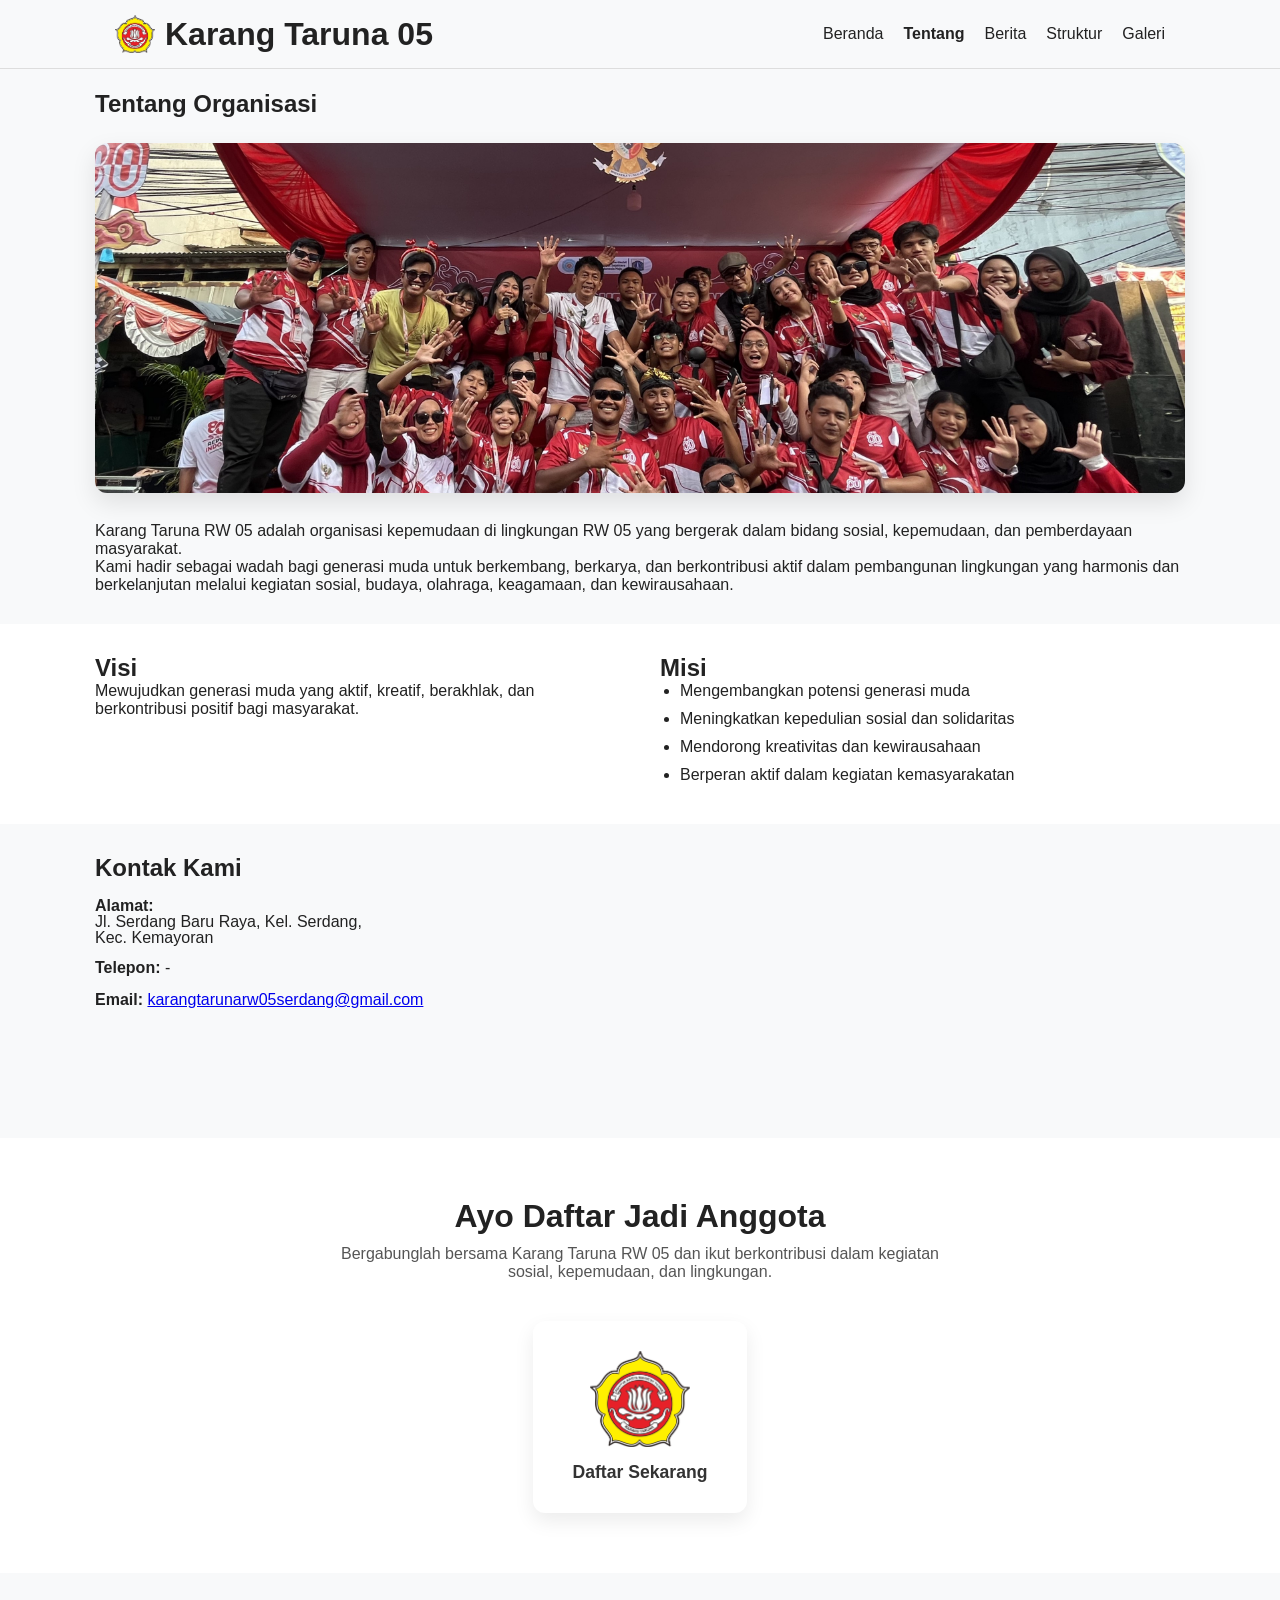
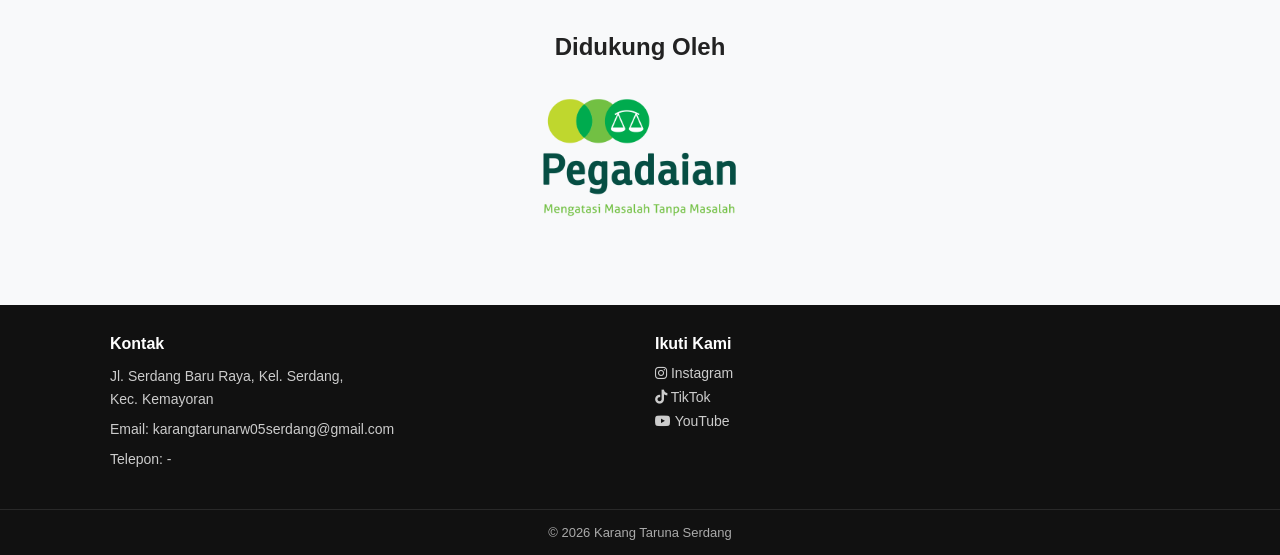
<file: tentang.html>
<!DOCTYPE html>
<html lang="id">
<head>
  <meta charset="UTF-8" />
  <meta name="viewport" content="width=device-width, initial-scale=1.0" />
  <link rel="icon" href="assets/gambar/web/logokatar.png" type="image/x-icon">
  <title>Karang Taruna RW 05</title>
  <link rel="stylesheet" href="style/tentang.css" />

  <!-- Font Awesome -->
  <link
    rel="stylesheet"
    href="https://cdnjs.cloudflare.com/ajax/libs/font-awesome/6.5.1/css/all.min.css"
  />
</head>
<body>

  <!-- HEADER -->
<header>
  <div class="container">
    <div class="nav">

      <div class="brand">
        <img src="assets/gambar/web/logokatar.png" alt="Logo Karang Taruna" class="logo">
        <h1>Karang Taruna 05</h1>
      </div>

      <div class="hamburger" onclick="toggleMenu()">☰</div>

      <ul id="menu">
        <li><a href="index.html">Beranda</a></li>
        <li><a href="tentang.html" class="active">Tentang</a></li>
        <li><a href="berita.html">Berita</a></li>
        <li><a href="struktur.html">Struktur</a></li>
        <li><a href="galeri.html">Galeri</a></li>
      </ul>

    </div>
  </div>
</header>

  <!-- CONTENT -->
  <main>

  <!-- TENTANG ORGANISASI -->
  <section class="section-tentang">
    <div class="container">
        <h2>Tentang Organisasi</h2>

        <!-- FOTO -->
        <div class="about-image">
        <img src="assets/gambar/Dokumentasi/IMG_7329.jpg" alt="Kegiatan Karang Taruna">
        </div>

        <p>
        Karang Taruna RW 05 adalah organisasi kepemudaan di lingkungan RW 05
        yang bergerak dalam bidang sosial, kepemudaan, dan pemberdayaan masyarakat.
        </p>

        <p>
        Kami hadir sebagai wadah bagi generasi muda untuk berkembang, berkarya,
        dan berkontribusi aktif dalam pembangunan lingkungan yang harmonis
        dan berkelanjutan melalui kegiatan sosial, budaya, olahraga,
        keagamaan, dan kewirausahaan.
        </p>

    </div>
    </section>

  <!-- VISI MISI -->
  <section class="section-visi-misi">
    <div class="container grid-2">
      <div>
        <h2>Visi</h2>
        <p>
          Mewujudkan generasi muda yang aktif, kreatif, berakhlak, dan
          berkontribusi positif bagi masyarakat.
        </p>
      </div>

      <div>
        <h2>Misi</h2>
        <ul class="list">
          <li>Mengembangkan potensi generasi muda</li>
          <li>Meningkatkan kepedulian sosial dan solidaritas</li>
          <li>Mendorong kreativitas dan kewirausahaan</li>
          <li>Berperan aktif dalam kegiatan kemasyarakatan</li>
        </ul>
      </div>
    </div>
  </section>

  <!-- KONTAK & MAPS -->
  <section class="section-kontak">
    <div class="container grid-2">
      <div>
        <h2>Kontak Kami</h2>
        <p><strong>Alamat:</strong><br>
          Jl. Serdang Baru Raya, Kel. Serdang,<br>
          Kec. Kemayoran
        </p>
        <p><strong>Telepon:</strong> -</p>
          <p>
            <strong>Email:</strong>
            <a href="https://mail.google.com/mail/?view=cm&to=karangtarunarw05serdang@gmail.com" 
              target="_blank">
              karangtarunarw05serdang@gmail.com
            </a>
          </p>
      </div>

      <div class="maps">
        <iframe
          src="https://www.google.com/maps/embed?pb=!1m18!1m12!1m3!1d247.92507380938093!2d106.86487223517537!3d-6.157377086304463!2m3!1f0!2f0!3f0!3m2!1i1024!2i768!4f13.1!3m3!1m2!1s0x2e69f5a08041b303%3A0x38e0b1ebcc5537d3!2sRVV7%2B2XW%2C%20Jl.%20Serdang%20Baru%2C%20RT.15%2FRW.5%2C%20Serdang%2C%20Kec.%20Kemayoran%2C%20Kota%20Jakarta%20Pusat%2C%20Daerah%20Khusus%20Ibukota%20Jakarta%2010650!5e0!3m2!1sid!2sid!4v1769861199772!5m2!1sid!2sid" 
          width="100%"
          height="250"
          style="border:0;"
          allowfullscreen=""
          loading="lazy">
        </iframe>
      </div>
    </div>
  </section>

  <!-- PENDAFTARAN ANGGOTA -->
  <section class="section-pendaftaran">
  <div class="container">
    <h2>Ayo Daftar Jadi Anggota</h2>
    <p class="desc">
      Bergabunglah bersama Karang Taruna RW 05 dan ikut berkontribusi
      dalam kegiatan sosial, kepemudaan, dan lingkungan.
    </p>

    <div class="pendaftaran-grid">
      <a 
        href="https://forms.gle/VMEVijkFmeQAXNoi6" 
        target="_blank" 
        class="card-daftar"
      >
        <img src="assets/gambar/web/logokatar.png" alt="Logo Karang Taruna">
        <span>Daftar Sekarang</span>
      </a>
    </div>
  </div>
</section>


  <!-- SPONSOR -->
  <section class="section-sponsor">
    <div class="container">
      <h2>Didukung Oleh</h2>

      <div class="sponsor-grid">
        <img src="assets/gambar/Sponsor/pegadaian.png" alt="Sponsor 1">
      </div>
    </div>
  </section>

</main>

  <!-- FOOTER -->
  <footer class="footer">
    <div class="footer-container">

      <div class="footer-section">
        <h4>Kontak</h4>
        <p>
          Jl. Serdang Baru Raya, Kel. Serdang,<br />
          Kec. Kemayoran
        </p>
        <p>
          Email:
          <a href="mailto:karangtarunarw05serdang@gmail.com">karangtarunarw05serdang@gmail.com</a>
        </p>
        <p>Telepon: -</p>
      </div>

      <div class="footer-section">
        <h4>Ikuti Kami</h4>
        <ul class="social-list">
          <li>
            <a
              href="https://www.instagram.com/katar05serdang"
              target="_blank"
            >
              <i class="fa-brands fa-instagram"></i>
              Instagram
            </a>
          </li>

          <li>
            <a href="#" target="_blank">
              <i class="fa-brands fa-tiktok"></i>
              TikTok
            </a>
          </li>

          <li>
            <a href="#" target="_blank">
              <i class="fa-brands fa-youtube"></i>
              YouTube
            </a>
          </li>
        </ul>
      </div>

    </div>

    <div class="footer-bottom">
      &copy; 2026 Karang Taruna Serdang
    </div>
  </footer>

  <!-- SCRIPT -->
  <script src="script.js"></script>
</body>
</html>
</file>
<file: style/home.css>
:root {
  --bg: #ffffff;
  --text: #222;
  --primary: #2f80ed;
  --secondary: #f2f2f2;
}

body.dark {
  --bg: #121212;
  --text: #f5f5f5;
  --secondary: #1e1e1e;
}

* {
  margin: 0;
  padding: 0;
  box-sizing: border-box;
  font-family: Arial, sans-serif;
}

body {
  font-family: Arial, Helvetica, sans-serif;
  background: var(--bg);
  color: var(--text);
}

.brand {
  display: flex;
  align-items: center;
  gap: 10px;
}

.logo {
  width: 40px;
  height: 40  px;
  object-fit: contain;
}

header {
  position: fixed;
  top: 0;
  width: 100%;
  background: var(--bg);
  border-bottom: 1px solid #ddd;
  z-index: 1000;
}

.nav {
  display: flex;
  justify-content: space-between;
  align-items: center;
  padding: 15px 20px;
}

.nav ul {
  list-style: none;
  display: flex;
  gap: 20px;
}

.nav ul.active {
    display: flex;
  }

.nav a {
  text-decoration: none;
  color: var(--text);
}

.container {
  max-width: 1100px;
  margin: 0 auto;
  padding: 0 5px;
}

.hamburger {
  display: none;
  font-size: 26px;
  cursor: pointer;
}

.nav ul li a.active {
  font-weight: 700; /* bold */
}

.toggle-btn {
  border: 1px solid var(--primary);
  background: none;
  color: var(--primary);
  padding: 5px 12px;
  border-radius: 20px;
  cursor: pointer;
}

section {
  padding: 100px 30px 60px;
}

.hero {
  min-height: 100vh;
  display: flex;
  justify-content: center;
  align-items: center;
  text-align: center;
  background: var(--secondary);
}


.section-judul-utama {
  padding-top: 100px;
  padding-bottom: 30px;
  padding-left: 30px;
  padding-right: 30px;
}

.judul-utama-banner {
  position: relative;
  min-height: 350px;
  background: url('../assets/gambar/web/logokatar.png') center no-repeat;
  background-size: 22em;
  background-color: #ffffff;
  display: flex;
  flex-direction: column;
  justify-content: center;
  align-items: center;
  text-align: center;
  border-radius: 20px;
  overflow: hidden;
}

/* overlay agar teks jelas */
.judul-utama-banner::before {
  content: "";
  position: absolute;
  inset: 0;
  background: rgba(255, 255, 255, 0.85);
}

.judul-utama-banner h1,
.judul-utama-banner p {
  position: relative;
  z-index: 1;
}

.judul-utama-banner h1 {
  font-size: 42px;
  font-weight: 800;
  color: #222;
  margin-bottom: 12px;
}

.judul-utama-banner p {
  font-size: 18px;
  color: #555;
}

.section-kegiatan {
  padding: 30px 20px;
  background: #f8f9fa;
  text-align: center;
}

.kegiatan-slider {
  position: relative;
  max-width: 520px;
  margin: 35px auto;
  overflow: hidden;
  border-radius: 16px;
  box-shadow: 0 10px 30px rgba(0,0,0,0.12);
}

.slider-track {
  display: flex;
  transition: transform 0.5s ease;
}

.slider-track img {
  width: 100%;
  flex-shrink: 0;
  cursor: pointer;
}

/* tombol kiri kanan */
.nav-btn {
  position: absolute;
  top: 50%;
  transform: translateY(-50%);
  background: rgba(0,0,0,0.4);
  border: none;
  color: #fff;
  font-size: 28px;
  width: 42px;
  height: 42px;
  border-radius: 50%;
  cursor: pointer;
  z-index: 2;
}

.nav-btn.prev { left: 10px; }
.nav-btn.next { right: 10px; }

.nav-btn:hover {
  background: rgba(0,0,0,0.6);
}

/* indikator */
.slider-indicator {
  position: absolute;
  bottom: 12px;
  left: 50%;
  transform: translateX(-50%);
  display: flex;
  gap: 8px;
}

.slider-indicator span {
  width: 18px;
  height: 4px;
  background: rgba(255,255,255,0.6);
  border-radius: 4px;
}

.slider-indicator span.active {
  background: #fff;
  width: 28px;
}

/* POPUP */
.popup {
  position: fixed;
  inset: 0;
  background: rgba(0,0,0,0.8);
  display: flex;
  justify-content: center;
  align-items: center;
  opacity: 0;
  pointer-events: none;
  transition: 0.3s;
  z-index: 9999;
}

.popup.active {
  opacity: 1;
  pointer-events: auto;
}

.popup img {
  max-width: 90%;
  max-height: 90%;
  border-radius: 12px;
}

.popup .close {
  position: absolute;
  top: 20px;
  right: 30px;
  font-size: 32px;
  color: #fff;
  cursor: pointer;
}

.popup-nav {
  position: absolute;
  top: 50%;
  transform: translateY(-50%);
  font-size: 40px;
  color: white;
  cursor: pointer;
  user-select: none;
  padding: 10px;
}

.popup-nav.prev { left: 20px; }
.popup-nav.next { right: 20px; }


.section-berita {
  padding: 30px 20px 30px;
  background: #ffffff;
}

.section-berita .judul-divisi {
  font-size: 1.9rem;
    text-align: center;
}

.section-berita .sub-subjudul-divisi {
  margin-bottom: 40px;
  color: #666;
    text-align: center;
}

.berita-list {
  display: grid;
  grid-template-columns: repeat(2, 1fr);
  gap: 24px;
}

.berita-item {
  display: grid;
  grid-template-columns: 140px 1fr;
  gap: 18px;
  padding: 18px;
  border-radius: 14px;
  background: #f9f9f9;
  transition: transform 0.25s ease, box-shadow 0.25s ease;
  text-decoration: none;
}

.berita-item:hover {
  transform: translateY(-3px);
  box-shadow: 0 8px 24px rgba(0,0,0,0.08);
}

.berita-item img {
  width: 100%;
  aspect-ratio: 1 / 1;
  object-fit: cover;
  border-radius: 10px;
}

.berita-text {
  display: flex;
  flex-direction: column;
  justify-content: center;
}

.berita-text h3 {
  font-size: 1rem;
  margin: 6px 0;
  line-height: 1.4;
}

.berita-text p {
  font-size: 0.85rem;
  color: #555;
  margin-bottom: 6px;
}

.berita-text a {
  font-size: 0.85rem;
  color: #0d6efd;
  text-decoration: none;
  font-weight: 600;
}

.berita-cta {
  display: flex;
  justify-content: center;
  align-items: center;
  text-align: center;
  color: white;
  border-radius: 12px;
  padding: 20px;
  min-height: 140px;
  text-decoration: none;
  transition: transform 0.3s ease, box-shadow 0.3s ease;
}

.berita-cta h3 {
  margin-bottom: 6px;
  font-size: 1rem;
  color: black;
}

.berita-cta p {
  font-size: 0.85rem;
  opacity: 0.9;
  margin-bottom: 8px;
}

.berita-cta .cta-link {
  font-size: 0.5rem;
  font-weight: bold;
  text-decoration: none;
}

.berita-cta:hover {
  transform: translateY(-4px);
  box-shadow: 0 10px 25px rgba(0,0,0,0.2);
}

.berita-cta i {
  font-size: 1.5rem;     /* ukuran panah */
  color: #000;           /* warna hitam */
  margin-top: 10px;
  display: block;
  transition: transform 0.3s ease;
}

.badge {
  align-self: flex-start;
  font-size: 0.7rem;
  padding: 4px 10px;
  border-radius: 20px;
  background: #e7f0ff;
  color: #0d6efd;
  font-weight: 600;
}


@media (max-width: 600px) {
  .berita-list {
    grid-template-columns: 1fr;
  }
    .berita-item {
    grid-template-columns: 1fr;
  }

  .berita-item img {
    max-height: 180px;
  }

  .kegiatan-wrapper img {
    max-width: 100%;
  }
}


.footer {
  background-color: #111;
  color: #eee;
  margin-top: 80px;
  font-size: 14px;
}

.footer-container {
  max-width: 1100px;
  margin: auto;
  padding: 30px 20px;
  display: grid;
  grid-template-columns: repeat(auto-fit, minmax(240px, 1fr));
  gap: 30px;
}

.footer-section h4 {
  font-size: 16px;
  margin-bottom: 12px;
  color: #fff;
}

.footer-section p {
  margin-bottom: 8px;
  line-height: 1.6;
  color: #ccc;
}

.footer-section ul {
  list-style: none;
  padding: 0;
}

.footer-section ul li {
  margin-bottom: 8px;
}

.footer-section a {
  color: #ccc;
  text-decoration: none;
  transition: color 0.3s ease;
}

.footer-section a:hover {
  color: #0d6efd;
}

.footer-bottom {
  border-top: 1px solid rgba(255,255,255,0.1);
  text-align: center;
  padding: 15px;
  font-size: 13px;
  color: #aaa;
}

@media (max-width: 768px) {
  .container h1 {
    font-size: 24px;
  }

  .section-judul-utama {
    padding-top: 100px;
    padding-bottom: 30px;
    padding-left: 30px;
    padding-right: 30px;
  }
  
  .judul-utama-banner {
    min-height: 240px;
    background-size: 15em;
  }

  .judul-utama-banner h1 {
    font-size: 28px;
  }

  .judul-utama-banner p {
    font-size: 15px;
  }

  .nav-btn {
    display: none;
  }

  .popup-nav {
    display: none;
  }

  .nav ul {
    display: none;
    flex-direction: column;
    position: absolute;
    top: 65px;
    right: 20px;
    background: var(--bg);
    padding: 15px;
    border-radius: 10px;
  }

  .nav ul.active {
    display: flex;
  }

  .nav ul.show {
    display: flex;
  }

  .hamburger {
    display: block;
  }
}
</file>
<file: style/detailberita.css>
:root {
  --bg: #ffffff;
  --text: #222;
  --primary: #2f80ed;
  --secondary: #f2f2f2;
}

body.dark {
  --bg: #121212;
  --text: #f5f5f5;
  --secondary: #1e1e1e;
}

* {
  margin: 0;
  padding: 0;
  box-sizing: border-box;
  font-family: Arial, sans-serif;
}

body {
  font-family: Arial, Helvetica, sans-serif;
  background: var(--bg);
  color: var(--text);
}

.brand {
  display: flex;
  align-items: center;
  gap: 10px;
}

.logo {
  width: 40px;
  height: 40  px;
  object-fit: contain;
}

header {
  position: fixed;
  top: 0;
  width: 100%;
  background: var(--bg);
  border-bottom: 1px solid #ddd;
  z-index: 1000;
}

.nav {
  display: flex;
  justify-content: space-between;
  align-items: center;
  padding: 15px 20px;
}

.nav ul {
  list-style: none;
  display: flex;
  gap: 20px;
}

.nav a {
  text-decoration: none;
  color: var(--text);
}

.nav ul li a.active {
  font-weight: 700; /* bold */
}


.toggle-btn {
  border: 1px solid var(--primary);
  background: none;
  color: var(--primary);
  padding: 5px 12px;
  border-radius: 20px;
  cursor: pointer;
}

.hamburger {
  display: none;
  font-size: 26px;
  cursor: pointer;
}

.container {
  max-width: 1100px;
  margin: 0 auto;
  padding: 0 5px;
}


/* ===== DETAIL BERITA ===== */
.detail-berita {
  padding: 120px 20px 60px;
}

.detail-wrapper {
  max-width: 850px;
  margin: auto;
}

.detail-title {
  font-size: 1.8rem;
  margin-bottom: 12px;
  line-height: 1.3;
}

.detail-meta {
  display: flex;
  gap: 12px;
  align-items: center;
  margin-bottom: 20px;
  flex-wrap: wrap;
}

.badge {
  background: #0d6efd;
  color: white;
  padding: 4px 12px;
  border-radius: 20px;
  font-size: 0.75rem;
}

.date {
  font-size: 0.8rem;
  color: #666;
  display: flex;
  align-items: center;
  gap: 6px;
}

.detail-image {
  width: 100%;
  max-width: 700px;        /* Biar tidak terlalu besar */
  margin: 0 auto 25px;    /* Center horizontal */
  aspect-ratio: 16 / 9;   /* Landscape */
  overflow: hidden;
  border-radius: 14px;
}

.detail-image img {
  width: 100%;
  height: 100%;
  object-fit: cover;      /* Crop rapi, tidak gepeng */
}

.detail-content p {
  font-size: 0.95rem;
  line-height: 1.8;
  margin-bottom: 16px;
  color: #333;
}

.detail-back {
  margin-top: 30px;
}

.detail-back a {
  text-decoration: none;
  color: #0d6efd;
  font-size: 0.9rem;
  display: inline-flex;
  align-items: center;
  gap: 8px;
}

.detail-back a:hover {
  text-decoration: underline;
}


/* ===== CARD TIM ===== */
    .team-section {
      margin-top: 40px;
      margin-bottom: 32px;
    }
 
    .team-grid {
      display: grid;
      grid-template-columns: 1fr 1fr;
      gap: 16px;
    }
 
    .team-card {
      background: #1a1a1a;
      border-radius: 14px;
      padding: 20px;
    }
 
    .team-card-title {
      font-size: 0.7rem;
      font-weight: 700;
      letter-spacing: 0.1em;
      color: #888;
      text-transform: uppercase;
      margin-bottom: 16px;
      display: flex;
      align-items: center;
      gap: 8px;
    }
 
    .team-card-title i {
      font-size: 0.85rem;
    }
 
    .coach-list {
      display: flex;
      flex-direction: column;
      gap: 14px;
    }
 
    .coach-item {
      display: flex;
      align-items: center;
      gap: 12px;
    }
 
    .avatar {
      width: 36px;
      height: 36px;
      border-radius: 50%;
      display: flex;
      align-items: center;
      justify-content: center;
      font-size: 0.72rem;
      font-weight: 700;
      flex-shrink: 0;
      background: #1e3a5f;
      color: #5ba3f5;
    }
 
    .coach-info .coach-name {
      font-size: 0.9rem;
      font-weight: 600;
      color: #f0f0f0;
      margin: 0;
    }
 
    .coach-info .coach-role {
      font-size: 0.75rem;
      color: #888;
      margin: 2px 0 0;
    }
 
    .official-list {
      display: flex;
      flex-direction: column;
      gap: 14px;
    }
 
    .official-item {
      display: flex;
      align-items: center;
      gap: 12px;
    }
 
    .official-badge {
      width: 36px;
      height: 36px;
      border-radius: 50%;
      display: flex;
      align-items: center;
      justify-content: center;
      font-size: 0.72rem;
      font-weight: 700;
      flex-shrink: 0;
      background: #1a3a2a;
      color: #4caf84;
    }
 
    .official-name {
      font-size: 0.9rem;
      font-weight: 600;
      color: #f0f0f0;
      margin: 0;
    }
 
    .match-summary {
      background: #0f2a18;
      border: 1px solid #1e4d2b;
      border-radius: 14px;
      padding: 20px;
      margin-top: 16px;
    }
 
    .match-summary-title {
      font-size: 0.75rem;
      font-weight: 700;
      color: #4caf84;
      text-transform: uppercase;
      letter-spacing: 0.08em;
      margin-bottom: 16px;
      display: flex;
      align-items: center;
      gap: 8px;
    }
 
    .match-summary-title i { font-size: 0.9rem; }
 
    .match-stats {
      display: grid;
      grid-template-columns: 1fr 1fr;
      gap: 12px;
    }
 
    .match-stat-item .stat-label {
      font-size: 0.72rem;
      color: #666;
      margin: 0 0 3px;
    }
 
    .match-stat-item .stat-value {
      font-size: 0.88rem;
      font-weight: 600;
      color: #4caf84;
      margin: 0;
    }
 
    .match-stat-item.full { grid-column: span 2; }
 
     /* ===== CARD PEMAIN ===== */
    .players-section {
      margin-top: 16px;
      margin-bottom: 32px;
    }
 
    .players-section-title {
      font-size: 0.7rem;
      font-weight: 700;
      letter-spacing: 0.1em;
      color: #888;
      text-transform: uppercase;
      margin-bottom: 14px;
      display: flex;
      align-items: center;
      gap: 8px;
    }
 
    .players-grid {
      display: grid;
      grid-template-columns: repeat(3, 1fr);
      gap: 10px;
    }
 
    .player-card {
      background: #1a1a1a;
      border-radius: 12px;
      padding: 14px 16px;
      display: flex;
      align-items: center;
      gap: 12px;
      transition: background 0.2s;
    }
 
    .player-card:hover { background: #222; }
 
    .player-number {
      width: 36px;
      height: 36px;
      border-radius: 50%;
      background: #1c2e4a;
      color: #5ba3f5;
      display: flex;
      align-items: center;
      justify-content: center;
      font-size: 0.85rem;
      font-weight: 700;
      flex-shrink: 0;
    }
 
    .player-card.mvp .player-number {
      background: #2a2200;
      color: #ffca28;
    }
 
    .player-name {
      font-size: 0.9rem;
      font-weight: 600;
      color: #f0f0f0;
      margin: 0;
      white-space: nowrap;
      overflow: hidden;
      text-overflow: ellipsis;
    }
 
    .player-mvp-badge {
      margin-left: auto;
      font-size: 0.65rem;
      font-weight: 700;
      color: #ffca28;
      background: #2a2200;
      border-radius: 20px;
      padding: 2px 8px;
      flex-shrink: 0;
      display: flex;
      align-items: center;
      gap: 4px;
    }
 
/* ===== RESPONSIVE ===== */
    @media (max-width: 768px) {
      .team-grid { grid-template-columns: 1fr; }
      .players-grid { grid-template-columns: repeat(3, 1fr); }
    }
 
    @media (max-width: 480px) {
      .players-grid { grid-template-columns: repeat(2, 1fr); }
      .player-card { padding: 10px 10px; gap: 8px; }
      .player-number { width: 30px; height: 30px; font-size: 0.75rem; }
      .player-name { font-size: 0.78rem; }
      .player-mvp-badge { font-size: 0.58rem; padding: 2px 5px; }
    }

/* ===== CARD TIM ===== */
    .team-section {
      margin-top: 40px;
      margin-bottom: 32px;
    }
 
    .team-grid {
      display: grid;
      grid-template-columns: 1fr 1fr;
      gap: 16px;
    }
 
    .team-card {
      background: #1a1a1a;
      border-radius: 14px;
      padding: 20px;
    }
 
    .team-card-title {
      font-size: 0.7rem;
      font-weight: 700;
      letter-spacing: 0.1em;
      color: #888;
      text-transform: uppercase;
      margin-bottom: 16px;
      display: flex;
      align-items: center;
      gap: 8px;
    }
 
    .team-card-title i {
      font-size: 0.85rem;
    }
 
    /* Pelatih list */
    .coach-list {
      display: flex;
      flex-direction: column;
      gap: 14px;
    }
 
    .coach-item {
      display: flex;
      align-items: center;
      gap: 12px;
    }
 
    .avatar {
      width: 36px;
      height: 36px;
      border-radius: 50%;
      display: flex;
      align-items: center;
      justify-content: center;
      font-size: 0.72rem;
      font-weight: 700;
      flex-shrink: 0;
      background: #1e3a5f;
      color: #5ba3f5;
    }
 
    .coach-info .coach-name {
      font-size: 0.9rem;
      font-weight: 600;
      color: #f0f0f0;
      margin: 0;
    }
 
    .coach-info .coach-role {
      font-size: 0.75rem;
      color: #888;
      margin: 2px 0 0;
    }
 
    /* Official list */
    .official-list {
      display: flex;
      flex-direction: column;
      gap: 14px;
    }
 
    .official-item {
      display: flex;
      align-items: center;
      gap: 12px;
    }
 
    .official-badge {
      width: 36px;
      height: 36px;
      border-radius: 50%;
      display: flex;
      align-items: center;
      justify-content: center;
      font-size: 0.72rem;
      font-weight: 700;
      flex-shrink: 0;
      background: #1a3a2a;
      color: #4caf84;
    }
 
    .official-name {
      font-size: 0.9rem;
      font-weight: 600;
      color: #f0f0f0;
      margin: 0;
    }
 
    /* Match summary card */
    .match-summary {
      background: #0f2a18;
      border: 1px solid #1e4d2b;
      border-radius: 14px;
      padding: 20px;
      margin-top: 16px;
    }
 
    .match-summary-title {
      font-size: 0.75rem;
      font-weight: 700;
      color: #4caf84;
      text-transform: uppercase;
      letter-spacing: 0.08em;
      margin-bottom: 16px;
      display: flex;
      align-items: center;
      gap: 8px;
    }
 
    .match-summary-title i {
      font-size: 0.9rem;
    }
 
    .match-stats {
      display: grid;
      grid-template-columns: 1fr 1fr;
      gap: 12px;
    }
 
    .match-stat-item .stat-label {
      font-size: 0.72rem;
      color: #666;
      margin: 0 0 3px;
    }
 
    .match-stat-item .stat-value {
      font-size: 0.88rem;
      font-weight: 600;
      color: #4caf84;
      margin: 0;
    }
 
    .match-stat-item.full {
      grid-column: span 2;
    }
 
    /* ===== RESPONSIVE ===== */
    @media (max-width: 600px) {
      .team-grid {
        grid-template-columns: 1fr;
      }
    }

/* ===== MOBILE ===== */
@media (max-width: 768px) {
  .nav-btn {
    display: none;
  }

  .popup-nav {
    display: none;
  }

  .nav ul {
    display: none;
    flex-direction: column;
    position: absolute;
    top: 65px;
    right: 20px;
    background: var(--bg);
    padding: 15px;
    border-radius: 10px;
  }

  .nav ul.active {
    display: flex;
  }

  .nav ul.show {
    display: flex;
  }

  .hamburger {
    display: block;
  }
  
  .container h1 {
    font-size: 24px;
  }

  .detail-title {
    font-size: 1.4rem;
  }

  .detail-content p {
    font-size: 0.9rem;
  }
}

.footer {
  background-color: #111;
  color: #eee;
  margin-top: 80px;
  font-size: 14px;
}

.footer-container {
  max-width: 1100px;
  margin: auto;
  padding: 30px 20px;
  display: grid;
  grid-template-columns: repeat(auto-fit, minmax(240px, 1fr));
  gap: 30px;
}

.footer-section h4 {
  font-size: 16px;
  margin-bottom: 12px;
  color: #fff;
}

.footer-section p {
  margin-bottom: 8px;
  line-height: 1.6;
  color: #ccc;
}

.footer-section ul {
  list-style: none;
  padding: 0;
}

.footer-section ul li {
  margin-bottom: 8px;
}

.footer-section a {
  color: #ccc;
  text-decoration: none;
  transition: color 0.3s ease;
}

.footer-section a:hover {
  color: #0d6efd;
}

.footer-bottom {
  border-top: 1px solid rgba(255,255,255,0.1);
  text-align: center;
  padding: 15px;
  font-size: 13px;
  color: #aaa;
}
</file>
<file: style/struktur.css>
:root {
  --bg: #ffffff;
  --text: #222;
  --primary: #2f80ed;
  --secondary: #f2f2f2;
}

body.dark {
  --bg: #121212;
  --text: #f5f5f5;
  --secondary: #1e1e1e;
}

* {
  margin: 0;
  padding: 0;
  box-sizing: border-box;
  font-family: Arial, sans-serif;
}

body {
  font-family: Arial, Helvetica, sans-serif;
  background: var(--bg);
  color: var(--text);
}

.periode-dropdown-wrapper {
  display: flex;
  justify-content: center;
  margin: 65px 0 25px;
}

.periode-dropdown-wrapper {
  display: flex;
  justify-content: center;
  margin: 65px 0 25px;
}

.periode-dropdown {
  padding: 4px 0;
  border: none;
  border-bottom: 1.5px solid #222;
  border-radius: 0;
  font-size: 15px;
  color: #222;
  background: transparent;
  cursor: pointer;
  outline: none;
  appearance: none;
  -webkit-appearance: none;
  background-image: url("data:image/svg+xml,%3Csvg xmlns='http://www.w3.org/2000/svg' width='12' height='12' viewBox='0 0 24 24' fill='none' stroke='%23222' stroke-width='2.5' stroke-linecap='round' stroke-linejoin='round'%3E%3Cpolyline points='6 9 12 15 18 9'%3E%3C/polyline%3E%3C/svg%3E");
  background-repeat: no-repeat;
  background-position: right 4px center;
  padding-right: 22px;
}

.periode-content { display: none; }
.periode-content.active { display: block; }

.brand {
  display: flex;
  align-items: center;
  gap: 10px;
}

.nav ul li a.active {
  font-weight: 700; /* bold */
}

.logo {
  width: 40px;
  height: 40  px;
  object-fit: contain;
}

header {
  position: fixed;
  top: 0;
  width: 100%;
  background: var(--bg);
  border-bottom: 1px solid #ddd;
  z-index: 1000;
}

.nav {
  display: flex;
  justify-content: space-between;
  align-items: center;
  padding: 15px 20px;
}

.nav ul {
  list-style: none;
  display: flex;
  gap: 20px;
}

.nav ul.active {
    display: flex;
  }

.nav a {
  text-decoration: none;
  color: var(--text);
}

.container {
  max-width: 1100px;
  margin: 0 auto;
  padding: 0 5px;
}

.hamburger {
  display: none;
  font-size: 26px;
  cursor: pointer;
}

.judul-divisi {
        text-align: center;
        font-size: 2rem;
        margin-bottom: 5px;  
    }
    .sub-subjudul-divisi{
        font-size: 1.5rem;
        color: #000000;
        margin-top: 10px;
        margin-bottom: 20px;
        text-align: center;
        text-decoration: bold;
    }
    .subjudul-divisi {
        font-size: 1.5rem;
        color: #000000;
        margin-top: 25px;
        margin-bottom: 10px;
        text-align: center;
    }
    
    .anggota {
      display: flex;
      flex-wrap: wrap;
      justify-content: center;
      gap: 1rem;
    }
    .kartu-anggota {
      font-size: 0.875rem;
      max-width: 170px;
      text-align: center;
      background-color: white;
      border-radius: 10px;
      padding: 0.5rem;
      box-shadow: 0 2px 6px rgba(0, 0, 0, 0.1);
    }
    .kartu-anggota img {
      width: 100%;
      height: auto;
      aspect-ratio: 3 / 4;
      object-fit: cover;
      border-radius: 6px;
    }
    .ig-link {
      display: inline-block;
      margin-top: 4px;
    }


    /* anggota */
    .anggota {
      display: flex;
      flex-wrap: wrap;
      justify-content: center;
      gap: 0.8rem;
      padding-left: 200px;
      padding-right: 200px;
    }
    .kartu-anggota {
      font-size: 0.875rem;
      max-width: 170px;
      text-align: center;
      background-color: white;
      border-radius: 10px;
      padding: 0.5rem;
      box-shadow: 0 2px 6px rgba(0, 0, 0, 0.1);
    }
    .kartu-anggota img {
      width: 100%;
      height: auto;
      aspect-ratio: 3 / 4;
      object-fit: cover;
      border-radius: 6px;
    }
    .ig-link {
      display: inline-block;
      margin-top: 4px;
    }

/* ================= FOOTER ================= */
    .footer {
  background-color: #111;
  color: #eee;
  margin-top: 60px;
}

.footer-container {
  max-width: 1100px;
  margin: auto;
  padding: 30px 20px;
  display: grid;
  grid-template-columns: repeat(auto-fit, minmax(240px, 1fr));
  gap: 30px;
}

.footer-section h4 {
  margin-bottom: 12px;
  color: #fff;
  font-size: 16px;
}

.footer-section p {
  font-size: 14px;
  color: #ccc;
  margin-bottom: 8px;
}

.footer-section a {
  color: #ccc;
  text-decoration: none;
}

.footer-section a:hover {
  color: var(--primary);
}

.social-list {
  list-style: none;
  padding: 0;
}

.social-list li {
  margin-bottom: 8px;
}

.social-list i {
  margin-right: 6px;
}

.footer-bottom {
  border-top: 1px solid rgba(255,255,255,0.1);
  text-align: center;
  padding: 14px;
  font-size: 13px;
  color: #aaa;
}

@media (max-width: 768px) {
    .anggota {
        padding-left: 20px;
        padding-right: 20px;
    }
    .container h1 {
        font-size: 24px;
    }

  .nav ul {
    display: none;
    flex-direction: column;
    background: var(--bg);
    position: absolute;
    top: 65px;
    right: 20px;
    padding: 15px;
    border-radius: 8px;
    box-shadow: 0 10px 25px rgba(0,0,0,0.15);
  }

  .nav ul.active {
    display: flex;
  }

  .nav ul.show {
    display: flex;
  }

  .hamburger {
    display: block;
  }
}
</file>
<file: style/tentang.css>
:root {
  --bg: #f8f9fa;
  --text: #222;
  --primary: #2f80ed;
  --secondary: #f2f2f2;
}

body.dark {
  --bg: #121212;
  --text: #f5f5f5;
  --secondary: #1e1e1e;
}

* {
  margin: 0;
  padding: 0;
  box-sizing: border-box;
  font-family: Arial, sans-serif;
}

body {
  background: var(--bg);
  color: var(--text);
}

.brand {
  display: flex;
  align-items: center;
  gap: 10px;
}

.logo {
  width: 40px;
  height: 40  px;
  object-fit: contain;
}



/* ================= HEADER ================= */
header {
  position: fixed;
  top: 0;
  width: 100%;
  background: var(--bg);
  border-bottom: 1px solid #ddd;
  z-index: 1000;
}

main {
  padding-top: 60px;
}

.nav {
  display: flex;
  justify-content: space-between;
  align-items: center;
  padding: 15px 20px;
}

.nav ul {
  list-style: none;
  display: flex;
  gap: 20px;
}

.nav ul li a.active {
  font-weight: 700; /* bold */
}

.nav ul.active {
    display: flex;
  }

.nav a {
  text-decoration: none;
  color: var(--text);
}

.hamburger {
  display: none;
  font-size: 24px;
  cursor: pointer;
}

/* ================= CONTAINER ================= */
.container {
  max-width: 1100px;
  margin: 0 auto;
  padding: 0 5px;
}

/* ================= SECTION (30px SEMUA) ================= */
.section-tentang,
.section-visi-misi,
.section-sponsor,
.section-kontak {
  padding: 30px 0;
}

.section-sponsor {
  padding-top: 60px;
  padding-bottom: 0px;
}

/* Selang-seling background */
.section-tentang,
.section-kontak,
.section-sponsor{
  background-color: #f8f9fa;
}

.section-kontak h2 {
  margin-bottom: 16px;
}

.section-kontak p {
  margin-bottom: 14px;
  line-height: 1;
}

/* khusus link email biar tetap rapi */
.section-kontak a {
  display: inline-block;
  margin-top: 2px;
}

.section-visi-misi {
  background-color: #ffffff;
}

/* ================= ABOUT ================= */
.about-image {
  margin: 25px 0;
  text-align: center;
}

.about-image img {
  width: 100%;
  max-height: 350px;
  object-fit: cover;
  border-radius: 12px;
  box-shadow: 0 10px 25px rgba(0,0,0,0.1);
}

/* ================= GRID ================= */
.grid-2 {
  display: grid;
  grid-template-columns: repeat(2, 1fr);
  gap: 40px;
}

.list {
  padding-left: 20px;
}

.list li {
  margin-bottom: 10px;
}

.maps iframe {
  border-radius: 10px;
}

/* ================= PENDAFTARAN ================= */
.section-pendaftaran {
  padding: 60px 20px;
  background: #ffffff;
  text-align: center;
}

.section-pendaftaran h2 {
  margin-bottom: 10px;
  font-size: 2rem;
}

.section-pendaftaran .desc {
  max-width: 600px;
  margin: 0 auto 40px;
  color: #555;
}

.pendaftaran-grid {
  display: flex;
  justify-content: center;
}

.card-daftar {
  background: #fff;
  border-radius: 12px;
  padding: 30px 40px;
  text-decoration: none;
  color: #333;
  box-shadow: 0 8px 20px rgba(0,0,0,0.08);
  transition: 0.3s ease;
  display: flex;
  flex-direction: column;
  align-items: center;
}

.card-daftar img {
  width: 100px;
  margin-bottom: 15px;
}

.card-daftar span {
  font-weight: 600;
  font-size: 1.1rem;
}

.card-daftar:hover {
  transform: translateY(-6px);
  box-shadow: 0 12px 30px rgba(0,0,0,0.15);
}


/* ================= SPONSOR ================= */
.section-sponsor {
  text-align: center;
}

.sponsor-grid {
  display: flex;
  justify-content: center;
  align-items: center;
  margin-top: 24px;
}

.sponsor-grid img {
  max-width: 320px;
  max-height: 140px;
  width: auto;
}

/* ================= FOOTER ================= */
.footer {
  background-color: #111;
  color: #eee;
  margin-top: 80px;
  font-size: 14px;
}

.footer-container {
  max-width: 1100px;
  margin: auto;
  padding: 30px 20px;
  display: grid;
  grid-template-columns: repeat(auto-fit, minmax(240px, 1fr));
  gap: 30px;
}

.footer-section h4 {
  font-size: 16px;
  margin-bottom: 12px;
  color: #fff;
}

.footer-section p {
  margin-bottom: 8px;
  line-height: 1.6;
  color: #ccc;
}

.footer-section ul {
  list-style: none;
}

.footer-section ul li {
  margin-bottom: 8px;
}

.footer-section a {
  color: #ccc;
  text-decoration: none;
  transition: color 0.3s ease;
}

.footer-section a:hover {
  color: #0d6efd;
}

.footer-bottom {
  border-top: 1px solid rgba(255,255,255,0.1);
  text-align: center;
  padding: 15px;
  font-size: 13px;
  color: #aaa;
}

/* ================= RESPONSIVE ================= */
@media (max-width: 768px) {
  .container h1 {
    font-size: 24px;
  }

  .nav ul {
    display: none;
    flex-direction: column;
    background: var(--bg);
    position: absolute;
    top: 65px;
    right: 20px;
    padding: 15px;
    border-radius: 8px;
    box-shadow: 0 10px 25px rgba(0,0,0,0.15);
  }

  .nav ul.active {
    display: flex;
  }

  .nav ul.show {
    display: flex;
  }

  .hamburger {
    display: block;
  }

  .section-tentang,
  .section-visi-misi,
  .section-kontak {
    padding: 20px 20px;
  }

  .grid-2 {
    grid-template-columns: 1fr;
  }
}

@media (max-width: 480px) {
  .sponsor-grid img {
    max-width: 220px;
    max-height: 100px;
  }
}
</file>
